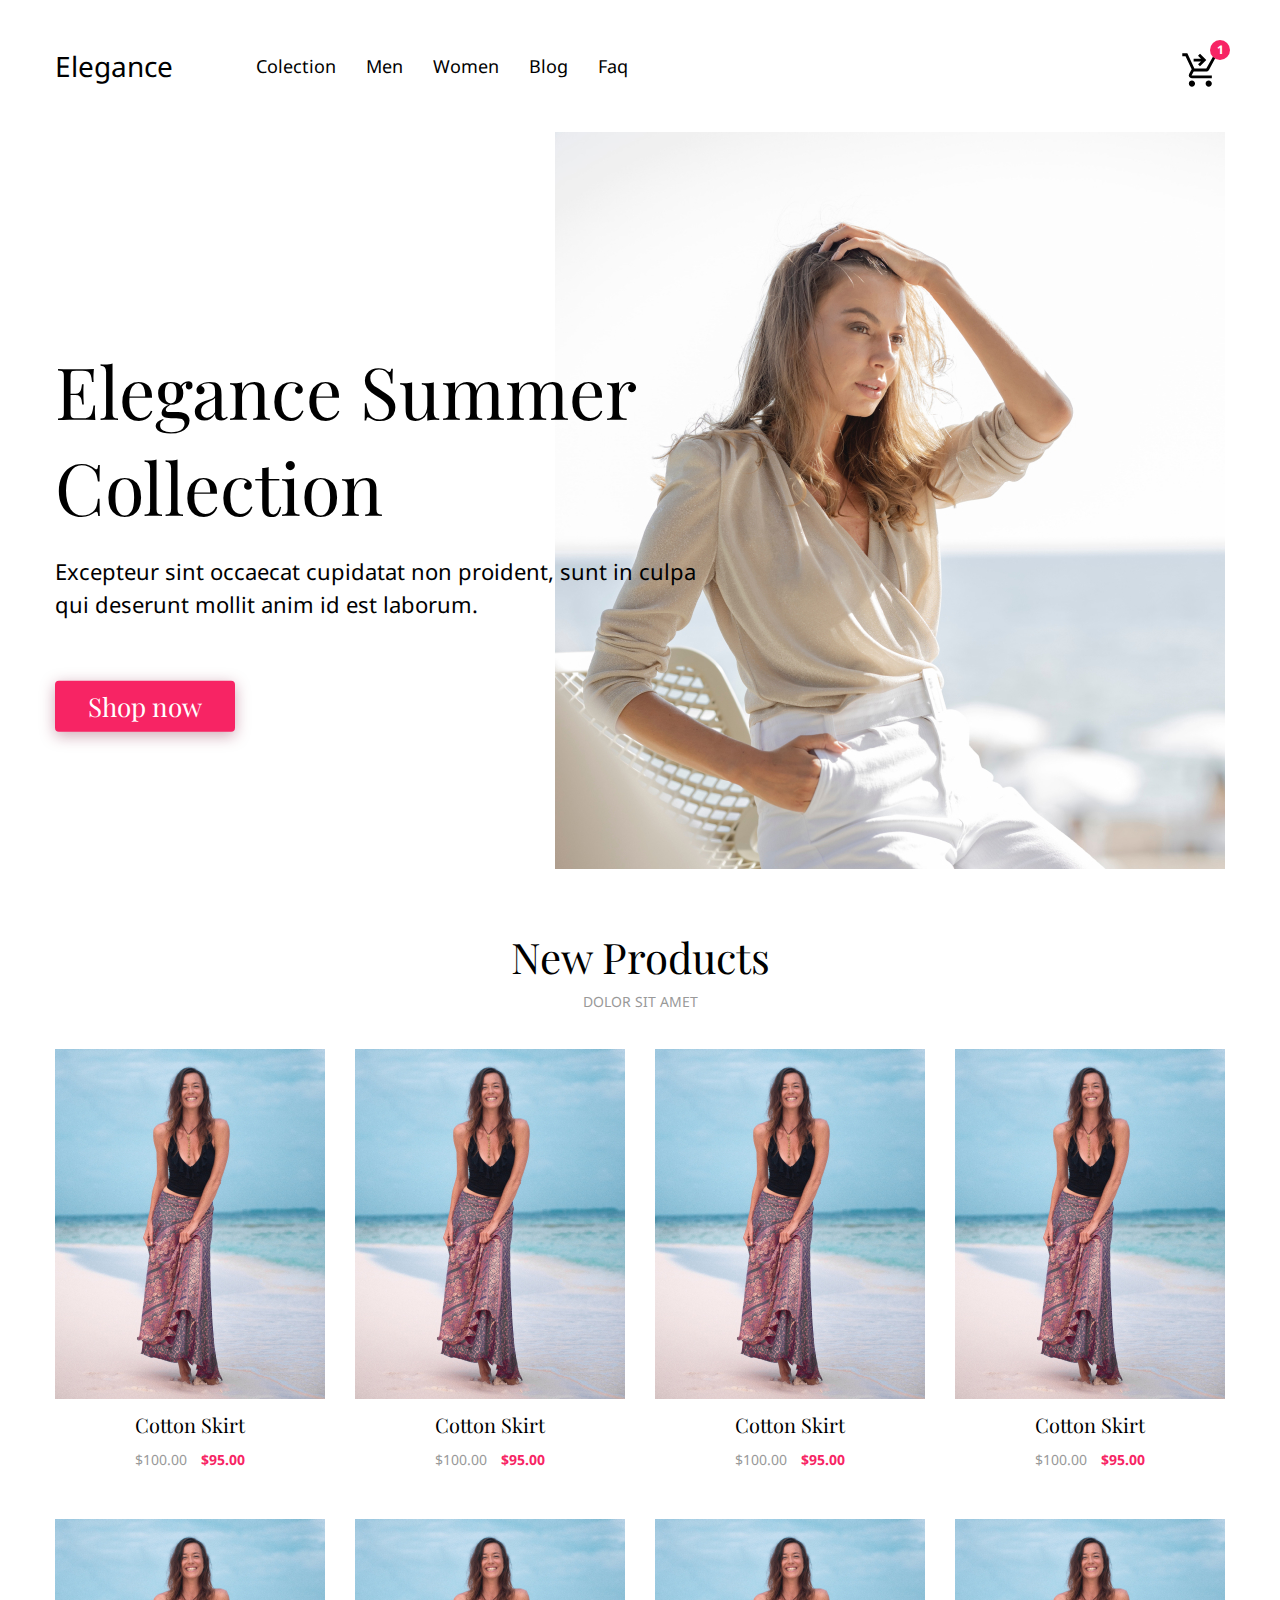
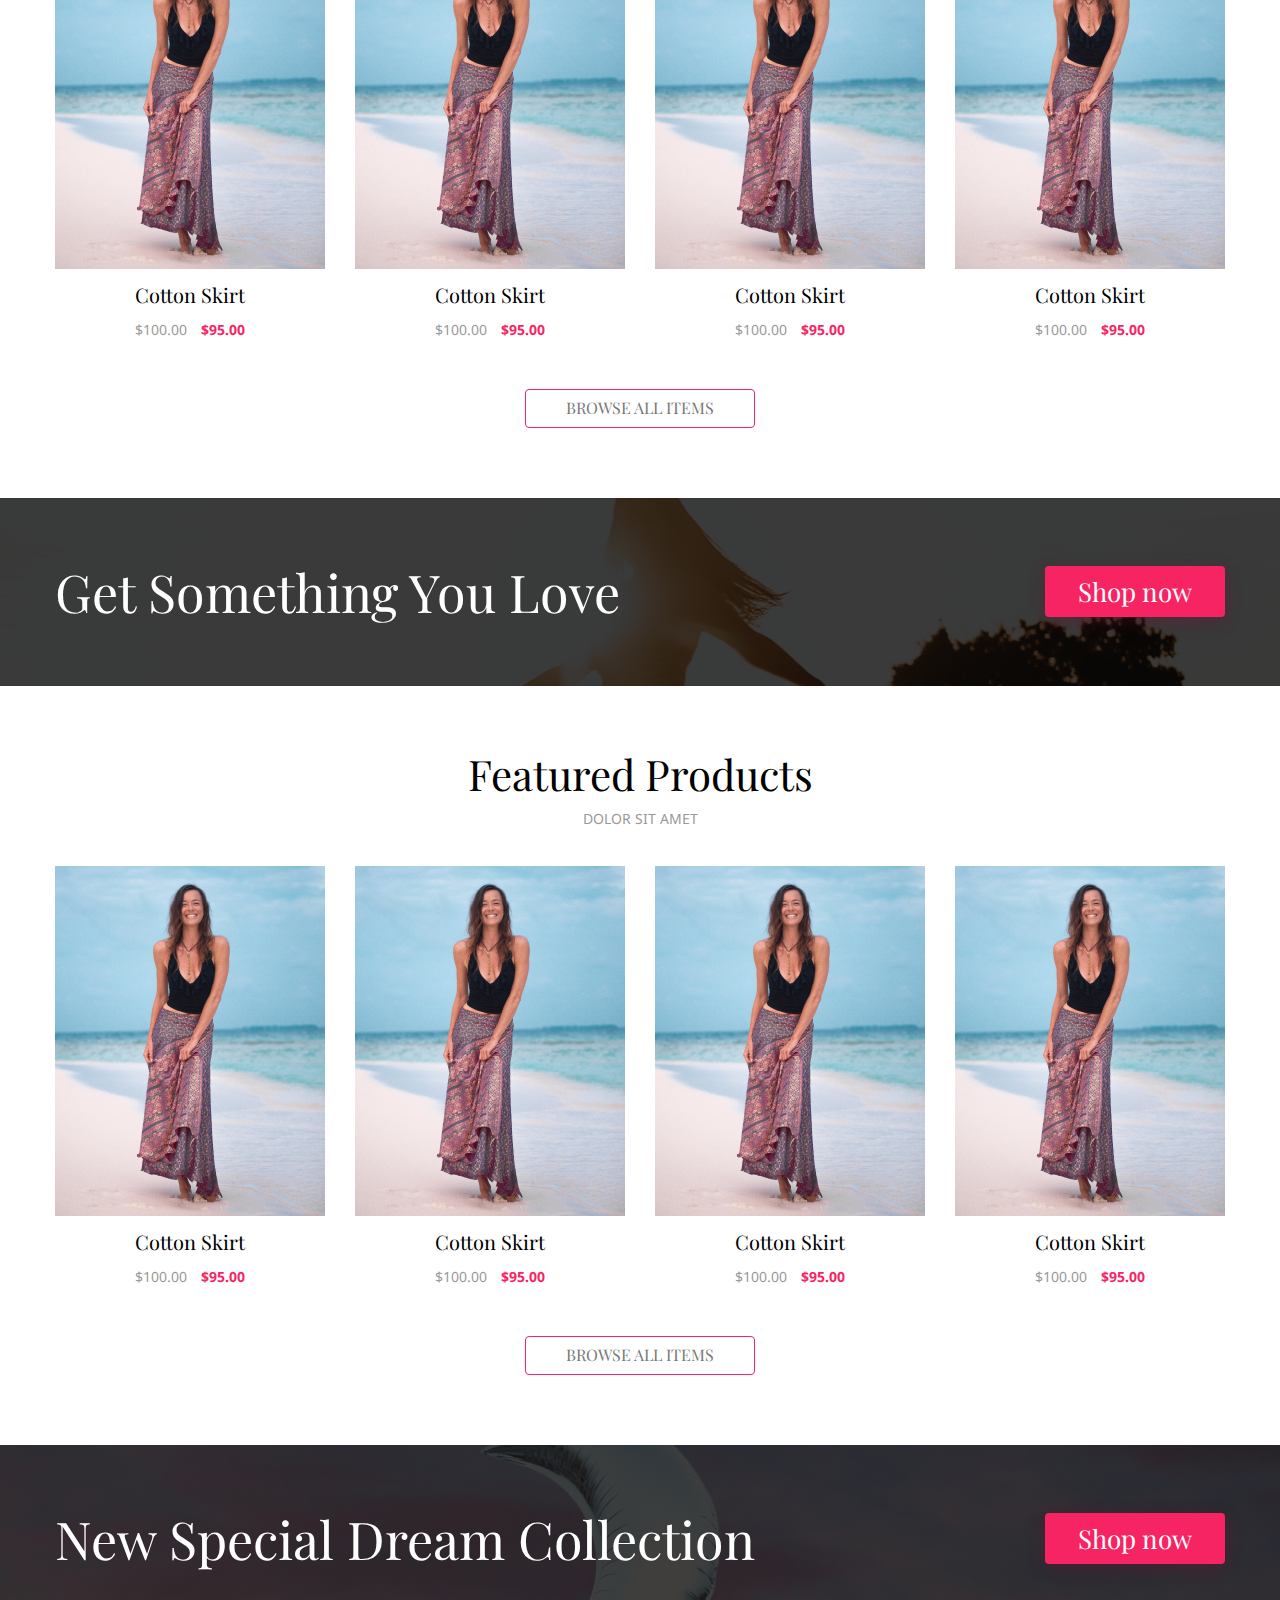
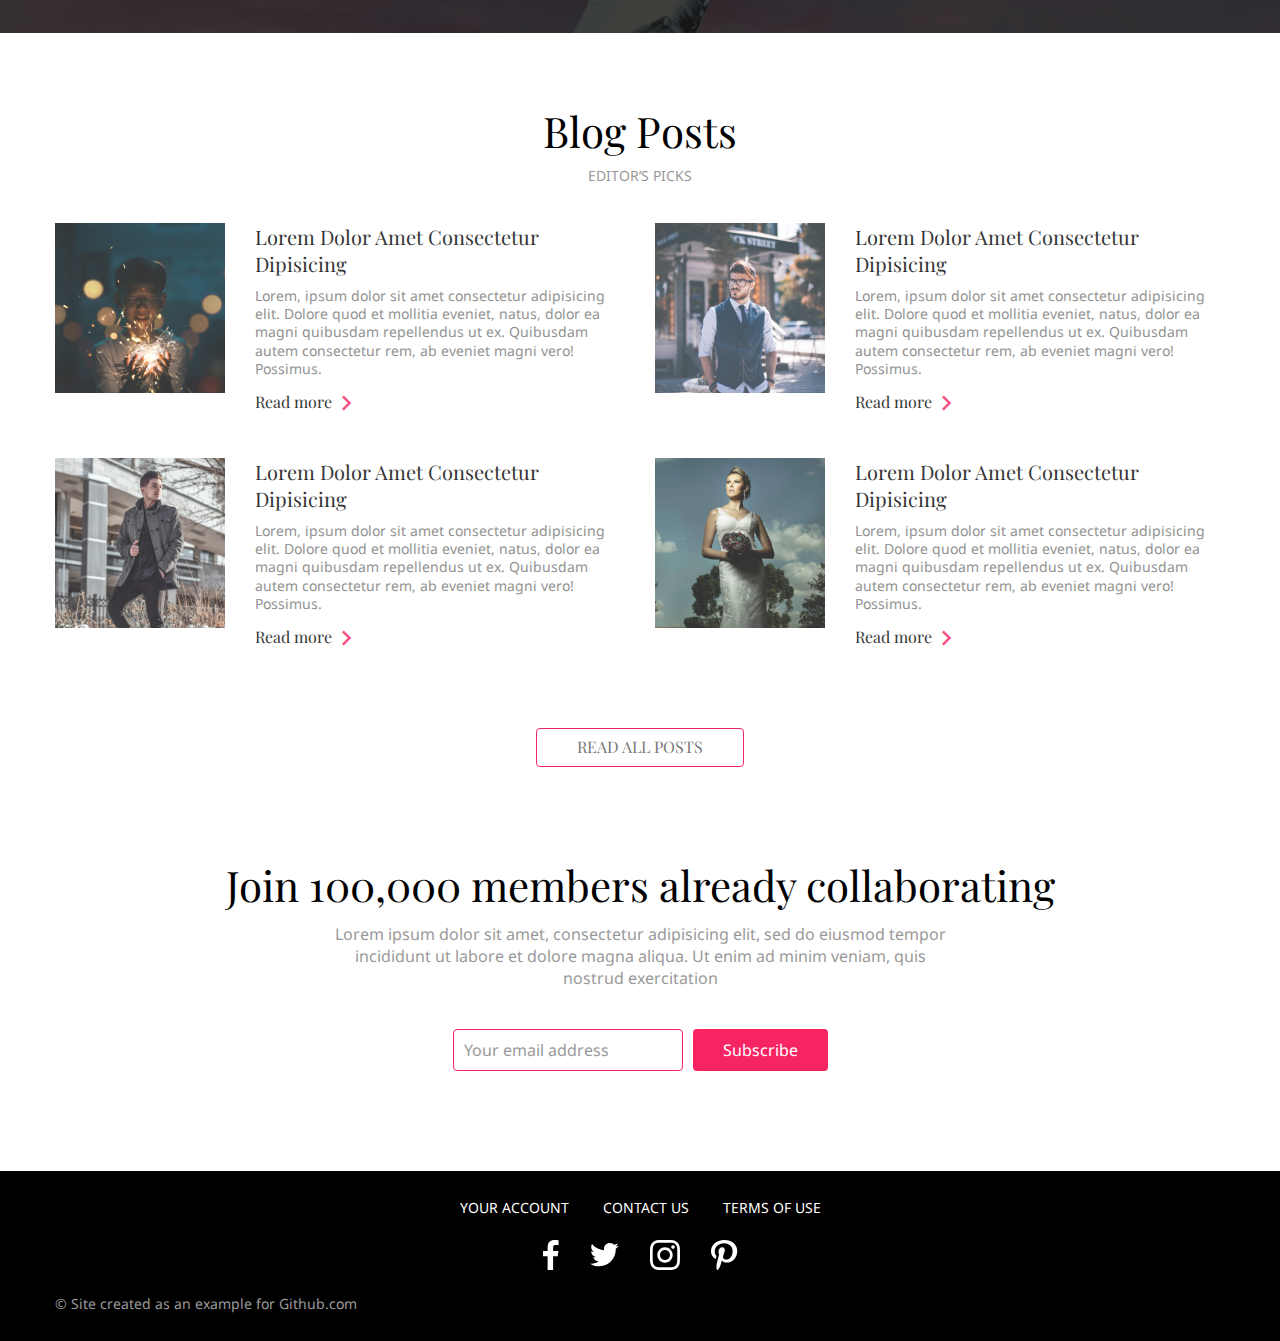
<file: index.html>
<!DOCTYPE html>
<html lang="en">

<head>
    <meta charset="UTF-8">
    <meta http-equiv="X-UA-Compatible" content="IE=edge">
    <meta name="viewport" content="width=device-width, initial-scale=1.0">
    <title>Elegance</title>
    <link rel="stylesheet"
        href="https://fonts.googleapis.com/css2?family=Material+Symbols+Outlined:opsz,wght,FILL,GRAD@20..48,100..700,0..1,-50..200" />
    <link href="https://fonts.googleapis.com/css?family=Noto+Sans:regular,700" rel="stylesheet" />
    <link href="https://fonts.googleapis.com/css?family=Playfair+Display:regular,700" rel="stylesheet" />
    <link rel="stylesheet" href="./css/style.css">
</head>

<body>
    <nav class="nav">
        <div class="container">
            <!-- mobile nav -->
            <div class="mobile-menu">
                <div class="nav__cart nav__cart-mob">
                    <a href="./cart.html" class="nav__cart-link">
                        <span class="nav__cart-number">1</span>
                        <svg class="cart-icon" xmlns="http://www.w3.org/2000/svg" height="40" width="40">
                            <path
                                d="M11.958 36.667Q10.667 36.667 9.75 35.75Q8.833 34.833 8.833 33.542Q8.833 32.25 9.75 31.354Q10.667 30.458 11.958 30.458Q13.25 30.458 14.146 31.375Q15.042 32.292 15.042 33.542Q15.042 34.833 14.125 35.75Q13.208 36.667 11.958 36.667ZM28.708 36.667Q27.417 36.667 26.521 35.75Q25.625 34.833 25.625 33.542Q25.625 32.25 26.542 31.354Q27.458 30.458 28.708 30.458Q30 30.458 30.917 31.375Q31.833 32.292 31.833 33.542Q31.833 34.833 30.917 35.75Q30 36.667 28.708 36.667ZM20 16.292 18.042 14.333 21 11.375H13.625V8.625H21L18.042 5.667L20 3.708L26.292 10ZM2.292 6.125V3.333H7.333L14.417 18.458H26.292Q26.292 18.458 26.292 18.458Q26.292 18.458 26.292 18.458L32.917 6.792H36.042L29.083 19.625Q28.667 20.375 27.917 20.875Q27.167 21.375 26.25 21.375H13.708L11.542 25.375Q11.542 25.375 11.542 25.375Q11.542 25.375 11.542 25.375H31.833V28.125H11.792Q10 28.125 9.167 26.812Q8.333 25.5 9.125 23.958L11.667 19.333L5.542 6.125Z" />
                        </svg>
                    </a>
                </div>
                <ul class="nav__list nav__list-mob ">
                    <li class="nav__item nav__item-mob">
                        <a class="nav__link nav__link-mob" href="#">Colection</a>
                    </li>
                    <li class="nav__item nav__item-mob">
                        <a class="nav__link nav__link-mob" href="#">Men</a>
                    </li>
                    <li class="nav__item nav__item-mob">
                        <a class="nav__link nav__link-mob" href="#">Women</a>
                    </li>
                    <li class="nav__item nav__item-mob">
                        <a class="nav__link nav__link-mob" href="./blog.html">Blog</a>
                    </li>
                    <li class="nav__item nav__item-mob">
                        <a class="nav__link nav__link-mob" href="./FAQ.html">Faq</a>
                    </li>
                </ul>
            </div>
            <!-- mob nav -->
            <div class="nav__row">
                <div class="nav__logo">
                    <a href="index.html"> Elegance</a>
                </div>
                <ul class="nav__list">
                    <li class="nav__item">
                        <a class="nav__link" href="#">Colection</a>
                    </li>
                    <li class="nav__item">
                        <a class="nav__link" href="#">Men</a>
                    </li>
                    <li class="nav__item">
                        <a class="nav__link" href="#">Women</a>
                    </li>
                    <li class="nav__item">
                        <a class="nav__link" href="#blog">Blog</a>
                    </li>
                    <li class="nav__item">
                        <a class="nav__link" href="./FAQ.html">Faq</a>
                    </li>
                </ul>
                <div class="nav__cart">
                    <a href="./cart.html" class="nav__cart-link">
                        <span class="nav__cart-number">1</span>
                        <svg class="cart-icon" xmlns="http://www.w3.org/2000/svg" height="40" width="40">
                            <path
                                d="M11.958 36.667Q10.667 36.667 9.75 35.75Q8.833 34.833 8.833 33.542Q8.833 32.25 9.75 31.354Q10.667 30.458 11.958 30.458Q13.25 30.458 14.146 31.375Q15.042 32.292 15.042 33.542Q15.042 34.833 14.125 35.75Q13.208 36.667 11.958 36.667ZM28.708 36.667Q27.417 36.667 26.521 35.75Q25.625 34.833 25.625 33.542Q25.625 32.25 26.542 31.354Q27.458 30.458 28.708 30.458Q30 30.458 30.917 31.375Q31.833 32.292 31.833 33.542Q31.833 34.833 30.917 35.75Q30 36.667 28.708 36.667ZM20 16.292 18.042 14.333 21 11.375H13.625V8.625H21L18.042 5.667L20 3.708L26.292 10ZM2.292 6.125V3.333H7.333L14.417 18.458H26.292Q26.292 18.458 26.292 18.458Q26.292 18.458 26.292 18.458L32.917 6.792H36.042L29.083 19.625Q28.667 20.375 27.917 20.875Q27.167 21.375 26.25 21.375H13.708L11.542 25.375Q11.542 25.375 11.542 25.375Q11.542 25.375 11.542 25.375H31.833V28.125H11.792Q10 28.125 9.167 26.812Q8.333 25.5 9.125 23.958L11.667 19.333L5.542 6.125Z" />
                        </svg>
                    </a>
                </div>
                <div id="nav-icon1">
                    <span></span>
                    <span></span>
                    <span></span>
                </div>
            </div>
        </div>
    </nav>
    <header class="header">
        <div class="container">
            <div class="header__row">
                <div class="header__content">
                    <h1 class="header__title">Elegance Summer Collection</h1>
                    <p class="header__text">Excepteur sint occaecat cupidatat non proident, sunt in culpa qui deserunt
                        mollit anim id est laborum. </p>
                    <div class="header__btn">
                        <a href="#" class="button">Shop now</a>
                    </div>
                </div>
                <div class="header__photo">
                    <img src="./img/header/photo.jpg" alt="Photo">
                </div>
            </div>
        </div>
    </header>
    <main class="main">
        <section class="new-products-section">
            <div class="container">
                <div class="section__header">
                    <h2 class="section-header__title">New Products</h2>
                    <div class="section-header__description section-header__description--uppercase">
                        <p>dolor sit amet</p>
                    </div>
                </div>
                <div class="products-wrapper">
                    <a href="#" class="product__link">
                        <div class="product">
                            <img src="./img/products/produсts.jpg" alt="produtPhoto" class="product__img">
                            <h4 class="product__title">Cotton Skirt</h4>
                            <div class="product__price">
                                <span class="product__price-old">$100.00</span>
                                <span class="product__price-new">$95.00</span>
                            </div>
                        </div>
                    </a>
                    <a href="#" class="product__link">
                        <div class="product">
                            <img src="./img/products/produсts.jpg" alt="produtPhoto" class="product__img">
                            <h4 class="product__title">Cotton Skirt</h4>
                            <div class="product__price">
                                <span class="product__price-old">$100.00</span>
                                <span class="product__price-new">$95.00</span>
                            </div>
                        </div>
                    </a>
                    <a href="#" class="product__link">
                        <div class="product">
                            <img src="./img/products/produсts.jpg" alt="produtPhoto" class="product__img">
                            <h4 class="product__title">Cotton Skirt</h4>
                            <div class="product__price">
                                <span class="product__price-old">$100.00</span>
                                <span class="product__price-new">$95.00</span>
                            </div>
                        </div>
                    </a>
                    <a href="#" class="product__link">
                        <div class="product">
                            <img src="./img/products/produсts.jpg" alt="produtPhoto" class="product__img">
                            <h4 class="product__title">Cotton Skirt</h4>
                            <div class="product__price">
                                <span class="product__price-old">$100.00</span>
                                <span class="product__price-new">$95.00</span>
                            </div>
                        </div>
                    </a>
                    <a href="#" class="product__link">
                        <div class="product">
                            <img src="./img/products/produсts.jpg" alt="produtPhoto" class="product__img">
                            <h4 class="product__title">Cotton Skirt</h4>
                            <div class="product__price">
                                <span class="product__price-old">$100.00</span>
                                <span class="product__price-new">$95.00</span>
                            </div>
                        </div>
                    </a>
                    <a href="#" class="product__link">
                        <div class="product">
                            <img src="./img/products/produсts.jpg" alt="produtPhoto" class="product__img">
                            <h4 class="product__title">Cotton Skirt</h4>
                            <div class="product__price">
                                <span class="product__price-old">$100.00</span>
                                <span class="product__price-new">$95.00</span>
                            </div>
                        </div>
                    </a>
                    <a href="#" class="product__link">
                        <div class="product">
                            <img src="./img/products/produсts.jpg" alt="produtPhoto" class="product__img">
                            <h4 class="product__title">Cotton Skirt</h4>
                            <div class="product__price">
                                <span class="product__price-old">$100.00</span>
                                <span class="product__price-new">$95.00</span>
                            </div>
                        </div>
                    </a>
                    <a href="#" class="product__link">
                        <div class="product">
                            <img src="./img/products/produсts.jpg" alt="produtPhoto" class="product__img">
                            <h4 class="product__title">Cotton Skirt</h4>
                            <div class="product__price">
                                <span class="product__price-old">$100.00</span>
                                <span class="product__price-new">$95.00</span>
                            </div>
                        </div>
                    </a>
                </div>
                <div class="section-button-wrapper">
                    <a href="#" class="button-outline">Browse all items</a>
                </div>
            </div>
        </section>
        <div class="info-section bg-1">
            <div class="container">
                <div class="info-section__row">
                    <h2 class="info-section__title">Get Something You Love</h2>
                    <a href="#" class="button">Shop now</a>
                </div>
            </div>
        </div>
        <section class="featured-section">
            <div class="container">
                <div class="section__header">
                    <h2 class="section-header__title">Featured Products</h2>
                    <div class="section-header__description section-header__description--uppercase">
                        <p>dolor sit amet</p>
                    </div>
                </div>
                <div class="products-wrapper">
                    <a href="#" class="product__link">
                        <div class="product">
                            <img src="./img/products/produсts.jpg" alt="produtPhoto" class="product__img">
                            <h4 class="product__title">Cotton Skirt</h4>
                            <div class="product__price">
                                <span class="product__price-old">$100.00</span>
                                <span class="product__price-new">$95.00</span>
                            </div>
                        </div>
                    </a>
                    <a href="#" class="product__link">
                        <div class="product">
                            <img src="./img/products/produсts.jpg" alt="produtPhoto" class="product__img">
                            <h4 class="product__title">Cotton Skirt</h4>
                            <div class="product__price">
                                <span class="product__price-old">$100.00</span>
                                <span class="product__price-new">$95.00</span>
                            </div>
                        </div>
                    </a>
                    <a href="#" class="product__link">
                        <div class="product">
                            <img src="./img/products/produсts.jpg" alt="produtPhoto" class="product__img">
                            <h4 class="product__title">Cotton Skirt</h4>
                            <div class="product__price">
                                <span class="product__price-old">$100.00</span>
                                <span class="product__price-new">$95.00</span>
                            </div>
                        </div>
                    </a>
                    <a href="#" class="product__link">
                        <div class="product">
                            <img src="./img/products/produсts.jpg" alt="produtPhoto" class="product__img">
                            <h4 class="product__title">Cotton Skirt</h4>
                            <div class="product__price">
                                <span class="product__price-old">$100.00</span>
                                <span class="product__price-new">$95.00</span>
                            </div>
                        </div>
                    </a>
                </div>
                <div class="section-button-wrapper">
                    <a href="#" class="button-outline">Browse all items</a>
                </div>
            </div>
        </section>
        <div class="info-section bg-2">
            <div class="container">
                <div class="info-section__row">
                    <h2 class="info-section__title">New Special Dream Collection</h2>
                    <a href="#" class="button">Shop now</a>
                </div>
            </div>
        </div>
        <section class="section-blog">
            <div class="container">
                <div class="section__header">
                    <p><a name="blog"></a></p>
                    <h2 class="section-header__title">Blog Posts</h2>
                    <div class="section-header__description section-header__description--uppercase">
                        <p>Editor’s picks</p>
                    </div>
                </div>
                <div class="posts-wrapper">
                    <!-- post -->
                    <div class="post">
                        <img src="./img/posts/post1.jpg" alt="Post 1">
                        <div class="post__content">
                            <h4 class="post__title">Lorem Dolor Amet Consectetur Dipisicing</h4>
                            <p class="post__text">Lorem, ipsum dolor sit amet consectetur adipisicing elit. Dolore quod
                                et mollitia eveniet, natus, dolor ea magni quibusdam repellendus ut ex. Quibusdam autem
                                consectetur rem, ab eveniet magni vero! Possimus.
                                <span id="post1" class="hidden">Sapiente quasi tenetur similique, fugiat, at animi
                                    necessitatibus itaque quia dolor ad dolores natus? Doloremque beatae odio error
                                    facere, ipsam magnam, aliquam hic neque quibusdam quo, praesentium animi aliquid
                                    accusantium?
                                    In reiciendis incidunt minus adipisci autem voluptas quas animi quia nemo placeat.
                                    Laudantium, libero? Placeat repellat perspiciatis, iste fugit nostrum alias
                                    assumenda minima. Quod, est quam blanditiis fugit voluptate inventore?
                                    Eaque nihil ad et natus officia, nobis, est quibusdam quod at quidem facilis
                                    dignissimos labore laborum obcaecati. Impedit consequuntur beatae, dolore sequi sint
                                    obcaecati, id tempore inventore, excepturi voluptas porro.</span>
                            </p>
                            <button data-post="post1" class="post__read-more">Read more <span
                                    class="material-symbols-outlined">chevron_right</span></button>
                        </div>
                    </div>
                    <!-- //post -->
                    <!-- post -->
                    <div class="post">
                        <img src="./img/posts/post2.jpg" alt="Post 3">
                        <div class="post__content">
                            <h4 class="post__title">Lorem Dolor Amet Consectetur Dipisicing</h4>
                            <p class="post__text">Lorem, ipsum dolor sit amet consectetur adipisicing elit. Dolore quod
                                et mollitia eveniet, natus, dolor ea magni quibusdam repellendus ut ex. Quibusdam autem
                                consectetur rem, ab eveniet magni vero! Possimus.
                                <span id="post2" class="hidden">Sapiente quasi tenetur similique, fugiat, at animi
                                    necessitatibus itaque quia dolor ad dolores natus? Doloremque beatae odio error
                                    facere, ipsam magnam, aliquam hic neque quibusdam quo, praesentium animi aliquid
                                    accusantium?
                                    In reiciendis incidunt minus adipisci autem voluptas quas animi quia nemo placeat.
                                    Laudantium, libero? Placeat repellat perspiciatis, iste fugit nostrum alias
                                    assumenda minima. Quod, est quam blanditiis fugit voluptate inventore?
                                    Eaque nihil ad et natus officia, nobis, est quibusdam quod at quidem facilis
                                    dignissimos labore laborum obcaecati. Impedit consequuntur beatae, dolore sequi sint
                                    obcaecati, id tempore inventore, excepturi voluptas porro.</span>
                            </p>
                            <button data-post="post2" class="post__read-more">Read more <span
                                    class="material-symbols-outlined">chevron_right</span></button>
                        </div>
                    </div>
                    <!-- //post -->
                    <!-- post -->
                    <div class="post">
                        <img src="./img/posts/post3.jpg" alt="Post 3">
                        <div class="post__content">
                            <h4 class="post__title">Lorem Dolor Amet Consectetur Dipisicing</h4>
                            <p class="post__text">Lorem, ipsum dolor sit amet consectetur adipisicing elit. Dolore quod
                                et mollitia eveniet, natus, dolor ea magni quibusdam repellendus ut ex. Quibusdam autem
                                consectetur rem, ab eveniet magni vero! Possimus.
                                <span id="post3" class="hidden">Sapiente quasi tenetur similique, fugiat, at animi
                                    necessitatibus itaque quia dolor ad dolores natus? Doloremque beatae odio error
                                    facere, ipsam magnam, aliquam hic neque quibusdam quo, praesentium animi aliquid
                                    accusantium?
                                    In reiciendis incidunt minus adipisci autem voluptas quas animi quia nemo placeat.
                                    Laudantium, libero? Placeat repellat perspiciatis, iste fugit nostrum alias
                                    assumenda minima. Quod, est quam blanditiis fugit voluptate inventore?
                                    Eaque nihil ad et natus officia, nobis, est quibusdam quod at quidem facilis
                                    dignissimos labore laborum obcaecati. Impedit consequuntur beatae, dolore sequi sint
                                    obcaecati, id tempore inventore, excepturi voluptas porro.</span>
                            </p>
                            <button data-post="post3" class="post__read-more">Read more <span
                                    class="material-symbols-outlined">chevron_right</span></button>
                        </div>
                    </div>
                    <!-- //post -->
                    <!-- post -->
                    <div class="post">
                        <img src="./img/posts/post4.jpg" alt="Post 4">
                        <div class="post__content">
                            <h4 class="post__title">Lorem Dolor Amet Consectetur Dipisicing</h4>
                            <p class="post__text">Lorem, ipsum dolor sit amet consectetur adipisicing elit. Dolore quod
                                et mollitia eveniet, natus, dolor ea magni quibusdam repellendus ut ex. Quibusdam autem
                                consectetur rem, ab eveniet magni vero! Possimus.
                                <span id="post4" class="hidden">Sapiente quasi tenetur similique, fugiat, at animi
                                    necessitatibus itaque quia dolor ad dolores natus? Doloremque beatae odio error
                                    facere, ipsam magnam, aliquam hic neque quibusdam quo, praesentium animi aliquid
                                    accusantium?
                                    In reiciendis incidunt minus adipisci autem voluptas quas animi quia nemo placeat.
                                    Laudantium, libero? Placeat repellat perspiciatis, iste fugit nostrum alias
                                    assumenda minima. Quod, est quam blanditiis fugit voluptate inventore?
                                    Eaque nihil ad et natus officia, nobis, est quibusdam quod at quidem facilis
                                    dignissimos labore laborum obcaecati. Impedit consequuntur beatae, dolore sequi sint
                                    obcaecati, id tempore inventore, excepturi voluptas porro.</span>
                            </p>
                            <button data-post="post4" class="post__read-more">Read more <span
                                    class="material-symbols-outlined">chevron_right</span></button>
                        </div>
                    </div>
                    <!-- //post -->
                </div>
                <div class="section-button-wrapper">
                    <a href="./blog.html" class="button-outline">Read all posts</a>
                </div>
            </div>
        </section>
        <section class="section-subscribe">
            <div class="container">
                <div class="section__header">
                    <h2 class="section-header__title">Join 100,000 members already collaborating</h2>
                    <div class="section-header__description section-header__description--fs16px">
                        <p>Lorem ipsum dolor sit amet, consectetur adipisicing elit, sed do eiusmod tempor incididunt ut
                            labore et dolore magna aliqua. Ut enim ad minim veniam, quis nostrud exercitation</p>
                    </div>
                </div>
                <form action="" class="subscribe-form">
                    <input placeholder="Your email address" type="text" class="subscribe-form__input">
                    <button class="subscribe-form__btn">Subscribe</button>
                </form>
            </div>
        </section>
    </main>
    <footer class="footer">
        <p><a name="modal_bottom"></a></p>
        <div data-modal class="modal-window hidden">
            <div class="container">
                <div class="modal-card">
                    <div class="modal-title">CONTACT US</div>
                    <div class="modal-form">
                        <div class="modal__form-left">
                            <form action="#">
                                <input type="text" placeholder="Your name*">
                                <input type="email" placeholder="Your email*">
                                <input type="tel" placeholder="Your phone*">
                            </form>
                        </div>
                        <div class="modal__form-right">
                            <form action="#">
                                <textarea cols="30" rows="10" placeholder="Your Message*"></textarea>
                            </form>
                        </div>
                    </div>
                    <div class="modal-button">SEND MESSAGE</div>
                </div>
            </div>
        </div>
        <div class="container">
            <div class="footer__column">
                <nav class="footer__nav">
                    <a href="#">Your account</a>
                    <a data-contact-us href="#modal_bottom">Contact us</a>
                    <a href="#">Terms of use</a>
                </nav>
                <div class="footer__socials">
                    <a href="https://www.facebook.com/" class="footer__socials-link" target="_blank">
                        <svg class="footer__socials-icon" width="16" height="30" viewBox="0 0 16 30" fill="none"
                            xmlns="http://www.w3.org/2000/svg">
                            <path
                                d="M10.1124 29.9999V16.3154H14.7057L15.3934 10.9824H10.1124V7.57736C10.1124 6.03335 10.5412 4.98102 12.7555 4.98102L15.5796 4.97972V0.209915C15.0909 0.145158 13.4147 0 11.4644 0C7.39277 0 4.60522 2.48522 4.60522 7.04946V10.9825H0V16.3156H4.60507V30L10.1124 29.9999Z"
                                fill="white" />
                        </svg>
                    </a>
                    <a href="https://twitter.com/" class="footer__socials-link" target="_blank">
                        <svg class="footer__socials-icon" width="29" height="24" viewBox="0 0 29 24" fill="none"
                            xmlns="http://www.w3.org/2000/svg">
                            <path
                                d="M25.7625 5.8125C25.7625 6.075 25.7625 6.3375 25.7625 6.5625C25.7625 14.325 19.8375 23.2875 9.0375 23.2875C5.7 23.2875 2.625 22.3125 0 20.6625C0.45 20.7 0.9375 20.7375 1.3875 20.7375C4.125 20.7375 6.675 19.8 8.7 18.225C6.1125 18.1875 3.9375 16.4625 3.225 14.1375C3.6 14.2125 3.9375 14.25 4.35 14.25C4.875 14.25 5.4 14.175 5.8875 14.025C3.1875 13.5 1.1625 11.1375 1.1625 8.2875C1.1625 8.25 1.1625 8.25 1.1625 8.2125C1.95 8.6625 2.85 8.925 3.825 8.9625C2.25 7.9125 1.2 6.1125 1.2 4.05C1.2 2.9625 1.5 1.95 1.9875 1.0875C4.875 4.65 9.225 6.975 14.1 7.2375C13.9875 6.825 13.95 6.3375 13.95 5.8875C13.95 2.625 16.575 0 19.8375 0C21.525 0 23.0625 0.7125 24.1125 1.8375C25.4625 1.575 26.7 1.0875 27.8625 0.4125C27.4125 1.8 26.475 2.925 25.275 3.675C26.475 3.525 27.6 3.225 28.65 2.7375C27.9 3.9375 26.925 4.9875 25.7625 5.8125Z"
                                fill="white" />
                        </svg>
                    </a>
                    <a href="https://www.instagram.com/" class="footer__socials-link" target="_blank">
                        <svg class="footer__socials-icon" width="30" height="30" viewBox="0 0 30 30" fill="none"
                            xmlns="http://www.w3.org/2000/svg">
                            <path
                                d="M10.0008 15C10.0008 12.2387 12.2387 9.9996 15 9.9996C17.7613 9.9996 20.0004 12.2387 20.0004 15C20.0004 17.7613 17.7613 20.0004 15 20.0004C12.2387 20.0004 10.0008 17.7613 10.0008 15ZM7.29768 15C7.29768 19.254 10.746 22.7023 15 22.7023C19.254 22.7023 22.7023 19.254 22.7023 15C22.7023 10.746 19.254 7.29768 15 7.29768C10.746 7.29768 7.29768 10.746 7.29768 15ZM21.2072 6.99228C21.2071 7.34829 21.3125 7.69634 21.5102 7.99243C21.7079 8.28852 21.9889 8.51934 22.3177 8.65571C22.6466 8.79208 23.0085 8.82787 23.3577 8.75855C23.7069 8.68924 24.0277 8.51793 24.2795 8.2663C24.5314 8.01467 24.7029 7.69401 24.7725 7.34487C24.8421 6.99573 24.8066 6.6338 24.6705 6.30483C24.5344 5.97587 24.3038 5.69466 24.0079 5.49675C23.7119 5.29885 23.364 5.19314 23.008 5.193H23.0072C22.53 5.19322 22.0724 5.38284 21.7349 5.7202C21.3974 6.05756 21.2077 6.51508 21.2072 6.99228V6.99228ZM8.94 27.2096C7.47756 27.143 6.68268 26.8994 6.15444 26.6936C5.45412 26.421 4.95444 26.0963 4.42908 25.5716C3.90372 25.047 3.57852 24.5478 3.30708 23.8475C3.10116 23.3195 2.85756 22.5244 2.79108 21.0619C2.71836 19.4808 2.70384 19.0058 2.70384 15.0001C2.70384 10.9944 2.71956 10.5208 2.79108 8.93832C2.85768 7.47588 3.10308 6.68232 3.30708 6.15276C3.57972 5.45244 3.90444 4.95276 4.42908 4.4274C4.95372 3.90204 5.45292 3.57684 6.15444 3.3054C6.68244 3.09948 7.47756 2.85588 8.94 2.7894C10.5211 2.71668 10.9961 2.70216 15 2.70216C19.0039 2.70216 19.4794 2.71788 21.0618 2.7894C22.5242 2.856 23.3178 3.1014 23.8474 3.3054C24.5477 3.57684 25.0474 3.90276 25.5727 4.4274C26.0981 4.95204 26.4221 5.45244 26.6947 6.15276C26.9006 6.68076 27.1442 7.47588 27.2107 8.93832C27.2834 10.5208 27.298 10.9944 27.298 15.0001C27.298 19.0058 27.2834 19.4795 27.2107 21.0619C27.1441 22.5244 26.8993 23.3192 26.6947 23.8475C26.4221 24.5478 26.0974 25.0475 25.5727 25.5716C25.0481 26.0958 24.5477 26.421 23.8474 26.6936C23.3194 26.8996 22.5242 27.1432 21.0618 27.2096C19.4807 27.2824 19.0057 27.2969 15 27.2969C10.9943 27.2969 10.5206 27.2824 8.94 27.2096V27.2096ZM8.8158 0.09084C7.21896 0.16356 6.1278 0.41676 5.17488 0.78756C4.188 1.17048 3.35256 1.6842 2.51772 2.51772C1.68288 3.35124 1.17048 4.188 0.78756 5.17488C0.41676 6.1284 0.16356 7.21896 0.09084 8.8158C0.01692 10.4152 0 10.9265 0 15C0 19.0735 0.01692 19.5848 0.09084 21.1842C0.16356 22.7812 0.41676 23.8716 0.78756 24.8251C1.17048 25.8114 1.683 26.6491 2.51772 27.4823C3.35244 28.3154 4.188 28.8284 5.17488 29.2124C6.1296 29.5832 7.21896 29.8364 8.8158 29.9092C10.416 29.9819 10.9265 30 15 30C19.0735 30 19.5848 29.9831 21.1842 29.9092C22.7812 29.8364 23.8716 29.5832 24.8251 29.2124C25.8114 28.8284 26.6474 28.3158 27.4823 27.4823C28.3171 26.6488 28.8284 25.8114 29.2124 24.8251C29.5832 23.8716 29.8376 22.781 29.9092 21.1842C29.9819 19.5836 29.9988 19.0735 29.9988 15C29.9988 10.9265 29.9819 10.4152 29.9092 8.8158C29.8364 7.21884 29.5832 6.1278 29.2124 5.17488C28.8284 4.1886 28.3158 3.35256 27.4823 2.51772C26.6488 1.68288 25.8114 1.17048 24.8263 0.78756C23.8716 0.41676 22.781 0.16236 21.1854 0.09084C19.586 0.01812 19.0747 0 15.0012 0C10.9277 0 10.416 0.01692 8.8158 0.09084Z"
                                fill="white" />
                        </svg>
                    </a>
                    <a href="https://www.pinterest.com/" class="footer__socials-link" target="_blank">
                        <svg class="footer__socials-icon" width="27" height="30" viewBox="0 0 27 30" fill="none"
                            xmlns="http://www.w3.org/2000/svg">
                            <path
                                d="M10.8726 20.4281C11.5417 21.6015 13.5028 22.5951 15.585 22.5951C21.7856 22.5951 26.25 17.3679 26.25 10.8774C26.25 4.65645 20.707 0 13.5778 0C4.70666 0 0 5.45455 0 11.4006C0 14.1649 1.60349 17.6004 4.17024 18.6945C4.56246 18.8636 4.77011 18.7896 4.85663 18.4461C4.92584 18.1818 5.27192 16.908 5.42765 16.3108C5.48533 16.1205 5.43342 15.9144 5.28345 15.7717C4.43556 14.8256 3.75494 13.092 3.75494 11.4746C3.75494 7.3203 7.18688 3.2981 13.0356 3.2981C18.0883 3.2981 21.6241 6.4482 21.6241 10.9619C21.6241 16.0571 18.8151 19.5877 15.1582 19.5877C13.1394 19.5877 11.6282 18.0603 12.1127 16.1839C12.6953 13.9429 13.8143 11.5275 13.8143 9.91015C13.8143 8.46195 12.9664 7.25687 11.2129 7.25687C9.14799 7.25687 7.49258 9.21247 7.49258 11.8288C7.49258 13.4989 8.10976 14.6247 8.10976 14.6247C8.10976 14.6247 6.07367 22.5159 5.69875 23.9852C5.27192 25.6765 5.46803 28.1025 5.6526 29.5825C6.07367 29.7304 6.48896 29.8784 6.92156 30C7.75791 28.7685 9.10761 26.6015 9.58636 24.8996C9.84015 24.0275 10.8726 20.4281 10.8726 20.4281Z"
                                fill="white" />
                        </svg>
                    </a>
                </div>
            </div>
            <div class="footer_copyright">© Site created as an example for Github.com</div>
        </div>
    </footer>
    <script src="./js/script.js"></script>
</body>

</html>
</file>
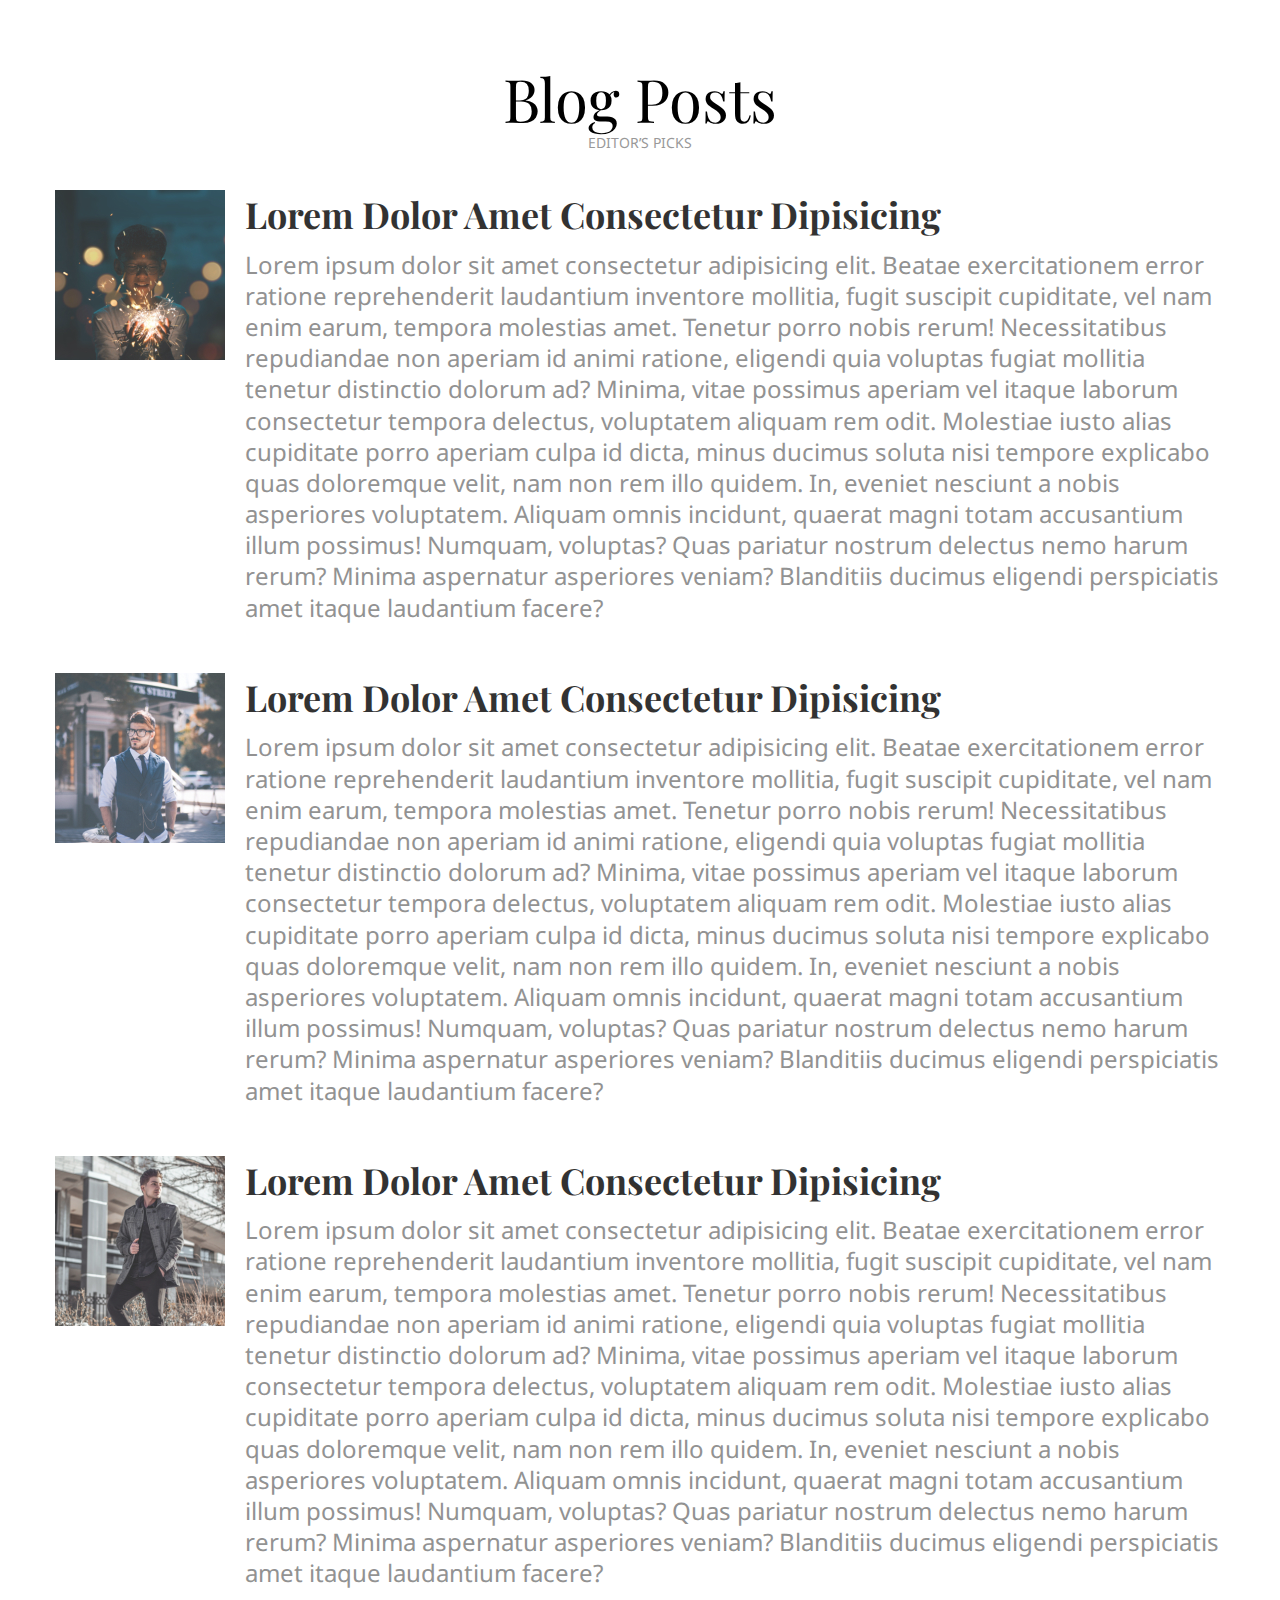
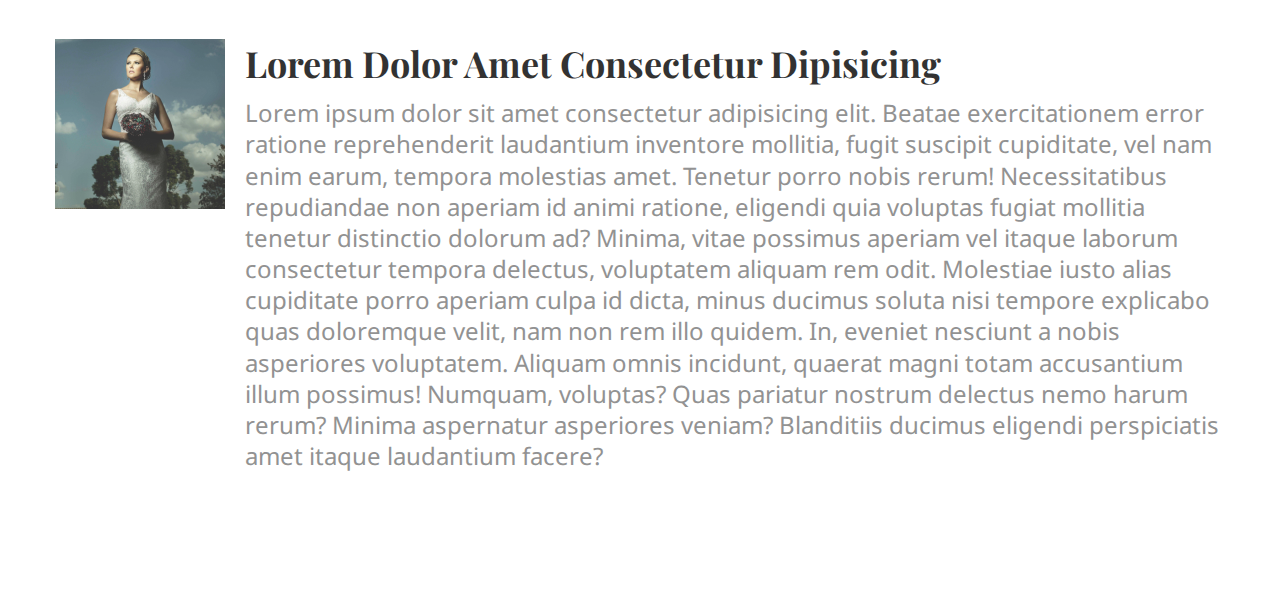
<file: blog.html>
<!DOCTYPE html>
<html lang="en">

<head>
    <meta charset="UTF-8">
    <meta http-equiv="X-UA-Compatible" content="IE=edge">
    <meta name="viewport" content="width=device-width, initial-scale=1.0">
    <title>Elegance: Blog</title>
    <link rel="stylesheet"
        href="https://fonts.googleapis.com/css2?family=Material+Symbols+Outlined:opsz,wght,FILL,GRAD@20..48,100..700,0..1,-50..200" />
    <link href="https://fonts.googleapis.com/css?family=Noto+Sans:regular,700" rel="stylesheet" />
    <link href="https://fonts.googleapis.com/css?family=Playfair+Display:regular,700" rel="stylesheet" />
    <link rel="stylesheet" href="./css/style.css">
</head>

<body>
    <section class="section-blog">
        <div class="container">
            <div class="section__header">
                <h2 class="section-header__title blog__header-title">Blog Posts</h2>
                <div class="section-header__description section-header__description--uppercase">
                    <p>Editor’s picks</p>
                </div>
            </div>
            <div class="posts-wrapper blog-wrapper">
                <!-- post -->
                <div class="post blog">
                    <img src="./img/posts/post1.jpg" alt="Post 1">
                    <div class="post__content blog-content">
                        <h4 class="post__title blog-title">Lorem Dolor Amet Consectetur Dipisicing</h4>
                        <p class="post__text blog-text">Lorem ipsum dolor sit amet consectetur adipisicing elit. Beatae exercitationem error ratione reprehenderit laudantium inventore mollitia, fugit suscipit cupiditate, vel nam enim earum, tempora molestias amet. Tenetur porro nobis rerum!
                        Necessitatibus repudiandae non aperiam id animi ratione, eligendi quia voluptas fugiat mollitia tenetur distinctio dolorum ad? Minima, vitae possimus aperiam vel itaque laborum consectetur tempora delectus, voluptatem aliquam rem odit.
                        Molestiae iusto alias cupiditate porro aperiam culpa id dicta, minus ducimus soluta nisi tempore explicabo quas doloremque velit, nam non rem illo quidem. In, eveniet nesciunt a nobis asperiores voluptatem.
                        Aliquam omnis incidunt, quaerat magni totam accusantium illum possimus! Numquam, voluptas? Quas pariatur nostrum delectus nemo harum rerum? Minima aspernatur asperiores veniam? Blanditiis ducimus eligendi perspiciatis amet itaque laudantium facere?</p>
                    </div>
                </div>
                <!-- //post -->
                <!-- post -->
                <div class="post blog">
                    <img src="./img/posts/post2.jpg" alt="Post 2">
                    <div class="post__content blog-content">
                        <h4 class="post__title blog-title">Lorem Dolor Amet Consectetur Dipisicing</h4>
                        <p class="post__text blog-text">Lorem ipsum dolor sit amet consectetur adipisicing elit. Beatae exercitationem error ratione reprehenderit laudantium inventore mollitia, fugit suscipit cupiditate, vel nam enim earum, tempora molestias amet. Tenetur porro nobis rerum!
                        Necessitatibus repudiandae non aperiam id animi ratione, eligendi quia voluptas fugiat mollitia tenetur distinctio dolorum ad? Minima, vitae possimus aperiam vel itaque laborum consectetur tempora delectus, voluptatem aliquam rem odit.
                        Molestiae iusto alias cupiditate porro aperiam culpa id dicta, minus ducimus soluta nisi tempore explicabo quas doloremque velit, nam non rem illo quidem. In, eveniet nesciunt a nobis asperiores voluptatem.
                        Aliquam omnis incidunt, quaerat magni totam accusantium illum possimus! Numquam, voluptas? Quas pariatur nostrum delectus nemo harum rerum? Minima aspernatur asperiores veniam? Blanditiis ducimus eligendi perspiciatis amet itaque laudantium facere?</p>
                    </div>
                </div>
                <!-- //post -->
                <!-- post -->
                <div class="post blog">
                    <img src="./img/posts/post3.jpg" alt="Post 3">
                    <div class="post__content blog-content">
                        <h4 class="post__title blog-title">Lorem Dolor Amet Consectetur Dipisicing</h4>
                        <p class="post__text blog-text">Lorem ipsum dolor sit amet consectetur adipisicing elit. Beatae exercitationem error ratione reprehenderit laudantium inventore mollitia, fugit suscipit cupiditate, vel nam enim earum, tempora molestias amet. Tenetur porro nobis rerum!
                        Necessitatibus repudiandae non aperiam id animi ratione, eligendi quia voluptas fugiat mollitia tenetur distinctio dolorum ad? Minima, vitae possimus aperiam vel itaque laborum consectetur tempora delectus, voluptatem aliquam rem odit.
                        Molestiae iusto alias cupiditate porro aperiam culpa id dicta, minus ducimus soluta nisi tempore explicabo quas doloremque velit, nam non rem illo quidem. In, eveniet nesciunt a nobis asperiores voluptatem.
                        Aliquam omnis incidunt, quaerat magni totam accusantium illum possimus! Numquam, voluptas? Quas pariatur nostrum delectus nemo harum rerum? Minima aspernatur asperiores veniam? Blanditiis ducimus eligendi perspiciatis amet itaque laudantium facere?</p>
                    </div>
                </div>
                <!-- //post -->
                <!-- post -->
                <div class="post blog">
                    <img src="./img/posts/post4.jpg" alt="Post 4">
                    <div class="post__content blog-content">
                        <h4 class="post__title blog-title">Lorem Dolor Amet Consectetur Dipisicing</h4>
                        <p class="post__text blog-text">Lorem ipsum dolor sit amet consectetur adipisicing elit. Beatae exercitationem error ratione reprehenderit laudantium inventore mollitia, fugit suscipit cupiditate, vel nam enim earum, tempora molestias amet. Tenetur porro nobis rerum!
                        Necessitatibus repudiandae non aperiam id animi ratione, eligendi quia voluptas fugiat mollitia tenetur distinctio dolorum ad? Minima, vitae possimus aperiam vel itaque laborum consectetur tempora delectus, voluptatem aliquam rem odit.
                        Molestiae iusto alias cupiditate porro aperiam culpa id dicta, minus ducimus soluta nisi tempore explicabo quas doloremque velit, nam non rem illo quidem. In, eveniet nesciunt a nobis asperiores voluptatem.
                        Aliquam omnis incidunt, quaerat magni totam accusantium illum possimus! Numquam, voluptas? Quas pariatur nostrum delectus nemo harum rerum? Minima aspernatur asperiores veniam? Blanditiis ducimus eligendi perspiciatis amet itaque laudantium facere?</p>
                    </div>
                </div>
                <!-- //post -->
            </div>
        </div>
    </section>
</body>

</html>
</file>
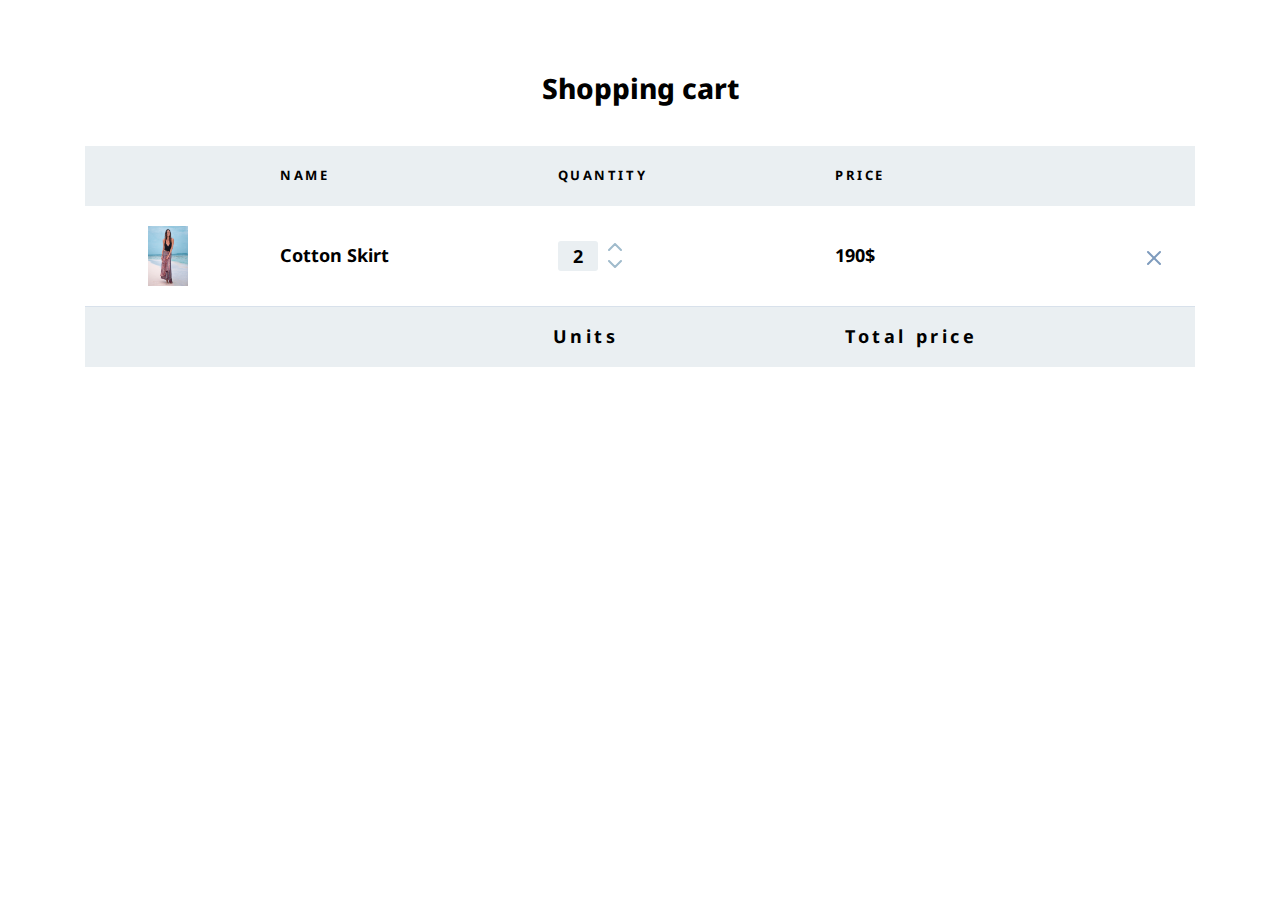
<file: cart.html>
<!DOCTYPE html>
<html lang="en">

<head>
    <meta charset="UTF-8">
    <meta http-equiv="X-UA-Compatible" content="IE=edge">
    <meta name="viewport" content="width=device-width, initial-scale=1.0">
    <title>Elegance: Cart</title>
    <link rel="stylesheet"
        href="https://fonts.googleapis.com/css2?family=Material+Symbols+Outlined:opsz,wght,FILL,GRAD@20..48,100..700,0..1,-50..200" />
    <link href="https://fonts.googleapis.com/css?family=Noto+Sans:regular,700" rel="stylesheet" />
    <link href="https://fonts.googleapis.com/css?family=Playfair+Display:regular,700" rel="stylesheet" />
    <link rel="stylesheet" href="./css/style.css">
</head>

<body>
    <section class="section-cart">
        <header class="section-cart__header">
            <div class="container-cart">
                <h1 class="title-1">Shopping cart</h1>
            </div>
        </header>
        <div class="section-cart__body">
            <div class="container-cart">
                <section class="cart">
                    <header class="cart-header">
                        <div class="cart-header__title">Name</div>
                        <div class="cart-header__count">Quantity</div>
                        <div class="cart-header__cost">Price</div>
                    </header>
                    <div id="products">
                        <!-- <section class="product-cart">
                            <div class="product-cart__img">
                                <img src="./img/cart/1.jpg" alt="">
                            </div>
                            <div class="product-cart__title">
                                Apple
                            </div>
                            <div class="product-cart__count">
                                <div class="count-cart">
                                    <div class="count-cart__box">
                                        <input type="number" class="count-cart__input" min="1" max="100" value="1">
                                    </div>
                                    <div class="count-cart__controls">
                                        <button type="button" class="count-cart__up">
                                            <img src="./img/cart/icon-cart/Shape-up.svg" alt="Increase">
                                        </button>
                                        <button type="button" class="count-cart__down">
                                            <img src="./img/cart/icon-cart/Shape-down.svg" alt="Decrease">
                                        </button>
                                    </div>
                                </div>
                            </div>
                            <div class="product-cart__price">
                                110 000 руб.
                            </div>
                            <div class="product-cart__controls">
                                <button type="button">
                                    <img src="./img/cart/icon-cart/x.svg" alt="Delete">
                                </button>
                            </div>
                        </section>
                        <section class="product-cart">
                            <div class="product-cart__img">
                                <img src="./img/cart/1.jpg" alt="">
                            </div>
                            <div class="product-cart__title">
                                Apple
                            </div>
                            <div class="product-cart__count">
                                <div class="count-cart">
                                    <div class="count-cart__box">
                                        <input type="number" class="count-cart__input" min="1" max="100" value="1">
                                    </div>
                                    <div class="count-cart__controls">
                                        <button type="button" class="count-cart__up">
                                            <img src="./img/cart/icon-cart/Shape-up.svg" alt="Increase">
                                        </button>
                                        <button type="button" class="count-cart__down">
                                            <img src="./img/cart/icon-cart/Shape-down.svg" alt="Decrease">
                                        </button>
                                    </div>
                                </div>
                            </div>
                            <div class="product-cart__price">
                                110 000 руб.
                            </div>
                            <div class="product-cart__controls">
                                <button type="button">
                                    <img src="./img/cart/icon-cart/x.svg" alt="Delete">
                                </button>
                            </div>
                        </section>
                        <section class="product-cart">
                            <div class="product-cart__img">
                                <img src="./img/cart/1.jpg" alt="">
                            </div>
                            <div class="product-cart__title">
                                Apple
                            </div>
                            <div class="product-cart__count">
                                <div class="count-cart">
                                    <div class="count-cart__box">
                                        <input type="number" class="count-cart__input" min="1" max="100" value="1">
                                    </div>
                                    <div class="count-cart__controls">
                                        <button type="button" class="count-cart__up">
                                            <img src="./img/cart/icon-cart/Shape-up.svg" alt="Increase">
                                        </button>
                                        <button type="button" class="count-cart__down">
                                            <img src="./img/cart/icon-cart/Shape-down.svg" alt="Decrease">
                                        </button>
                                    </div>
                                </div>
                            </div>
                            <div class="product-cart__price">
                                110 000 руб.
                            </div>
                            <div class="product-cart__controls">
                                <button type="button">
                                    <img src="./img/cart/icon-cart/x.svg" alt="Delete">
                                </button>
                            </div>
                        </section> -->
                    </div>
                    <footer class="cart-footer">
                        <div id="count" class="cart-footer__count">Units</div>
                        <div id="price" class="cart-footer__price">Total price</div>
                    </footer>
                </section>
            </div>
        </div>
    </section>

   

    <script src="./js/cart.js"></script>
</body>

</html>
</file>
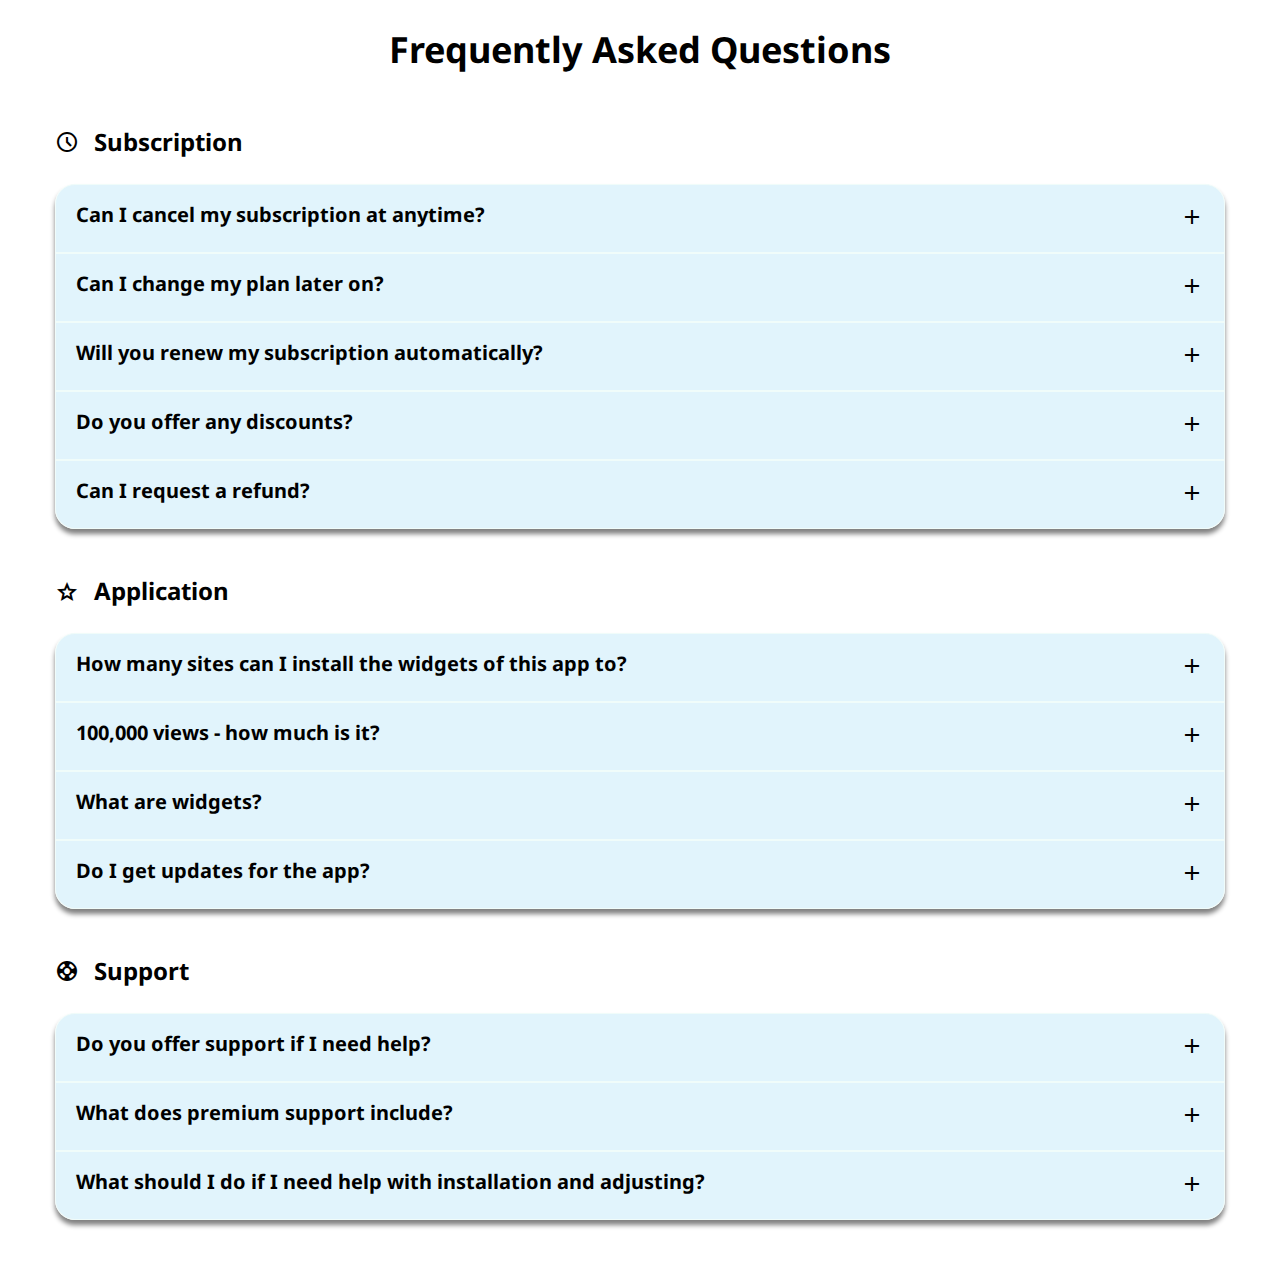
<file: FAQ.html>
<!DOCTYPE html>
<html lang="en">

<head>
    <meta charset="UTF-8">
    <meta http-equiv="X-UA-Compatible" content="IE=edge">
    <meta name="viewport" content="width=device-width, initial-scale=1.0">
    <title>Elegance: FAQ</title>
    <link rel="stylesheet" href="https://fonts.googleapis.com/css2?family=Material+Symbols+Outlined:opsz,wght,FILL,GRAD@20..48,100..700,0..1,-50..200" />
    <link href="https://fonts.googleapis.com/css?family=Noto+Sans:regular,700" rel="stylesheet" />
    <link href="https://fonts.googleapis.com/css?family=Playfair+Display:regular,700" rel="stylesheet" />
    <link rel="stylesheet" href="./css/style.css">
</head>

<body>
    <div class="wrapper_faq">
        <div class="faq__header">
            <!-- <img class="img__top" src="./img/faq/FAQ Logo.png" alt="FAQ"> -->
            <h1 class="faq__title">Frequently Asked Questions</h1>
            <!-- <img class="img__bottom" src="./img/faq/FAQ Logo.png" alt="FAQ"> -->
        </div>
        <div class="container">
            <div class="subscription">
                <div class="faq__subtitle">
                    <span class="material-symbols-outlined">schedule</span>
                    <h2>Subscription</h2>
                </div>

                <div class="subscription__body">

                    <div class="subscription__item" data-name="accordeon-title">
                        <div class="subscription__question">Can I cancel my subscription at anytime?
                            <p class="subscription__answer hidden">Sure. Your paid subscription can be cancelled anytime
                                by
                                shifting to Lite
                                plan.</p>
                        </div>
                        <div class="add__icon"><span class="material-symbols-outlined">add</span></div>
                    </div>

                    <div class="subscription__item" data-name="accordeon-title">
                        <div class="subscription__question">Can I change my plan later on?
                            <p class="subscription__answer hidden">Absolutely! You can upgrade or downgrade your plan
                                anytime. The money paid
                                for the previous subscription will be recalculated to the new plan.</p>
                        </div>
                        <div class="add__icon"><span class="material-symbols-outlined">add</span></div>
                    </div>

                    <div class="subscription__item" data-name="accordeon-title">
                        <div class="subscription__question">Will you renew my subscription
                            automatically?
                            <p class="subscription__answer hidden">Yes, your subscription will be automatically renewed
                                according to your pay
                                period.</p>
                        </div>
                        <div class="add__icon"><span class="material-symbols-outlined">add</span></div>
                    </div>

                    <div class="subscription__item" data-name="accordeon-title">
                        <div class="subscription__question">Do you offer any discounts?
                            <p class="subscription__answer hidden">Yes! We offer 17% discount for payment per year.
                                There
                                may be other
                                temporary discounts, check for this inside the service.</p>
                        </div>
                        <div class="add__icon"><span class="material-symbols-outlined">add</span></div>
                    </div>

                    <div class="subscription__item" data-name="accordeon-title">
                        <div class="subscription__question">Can I request a refund?
                            <p class="subscription__answer hidden">Sure, you will be welcome to request your refund
                                within
                                14 days of subscribing to any paid plan.</p>
                        </div>
                        <div class="add__icon"><span class="material-symbols-outlined">add</span></div>
                    </div>
                </div>
            </div>
            <div class="subscription">
                <div class="faq__subtitle">
                    <span class="material-symbols-outlined material-symbols-outlined-star">grade</span>
                    <h2>Application</h2>
                </div>

                <div class="subscription__body">

                    <div class="subscription__item" data-name="accordeon-title">
                        <div class="subscription__question">How many sites can I install the widgets of this app to?
                            <p class="subscription__answer hidden">Widgets of our app can be installed on as many sites
                                as
                                you need.</p>
                        </div>
                        <div class="add__icon"><span class="material-symbols-outlined">add</span></div>
                    </div>

                    <div class="subscription__item" data-name="accordeon-title">
                        <div class="subscription__question">100,000 views - how much is it?
                            <p class="subscription__answer hidden">The number of views equals the number of times the
                                app
                                loads on your website. As usual, 100,000 views approximately equals 100,000 of visits to
                                your site per month. But it still depends on each specific case and the numbers may
                                differ.
                                More details about views are here.</p>
                        </div>
                        <div class="add__icon"><span class="material-symbols-outlined">add</span></div>
                    </div>

                    <div class="subscription__item" data-name="accordeon-title">
                        <div class="subscription__question">What are widgets?
                            <p class="subscription__answer hidden">Widget is an adjusted display of the application.
                                Every
                                app may have multiple widgets. Widget defines how the application will look and function
                                on
                                your website.</p>
                        </div>
                        <div class="add__icon"><span class="material-symbols-outlined">add</span></div>
                    </div>

                    <div class="subscription__item" data-name="accordeon-title">
                        <div class="subscription__question">Do I get updates for the app?
                            <p class="subscription__answer hidden">Sure! Automatic updates are available free of charge
                                to
                                all our users.</p>
                        </div>
                        <div class="add__icon"><span class="material-symbols-outlined">add</span></div>
                    </div>
                </div>
            </div>
            <div class="subscription">
                <div class="faq__subtitle">
                    <span class="material-symbols-outlined material-symbols-outlined-star">support</span>
                    <h2>Support</h2>
                </div>

                <div class="subscription__body">

                    <div class="subscription__item" data-name="accordeon-title">
                        <div class="subscription__question">Do you offer support if I need help?
                            <p class="subscription__answer hidden">Yes! High-quality customer support is extremely
                                important
                                for a quality product, that’s why we do our best to resolve any issues you may
                                encounter.
                            </p>
                        </div>
                        <div class="add__icon"><span class="material-symbols-outlined">add</span></div>
                    </div>

                    <div class="subscription__item" data-name="accordeon-title">
                        <div class="subscription__question">What does premium support include?
                            <div class="subscription__answer hidden">
                                <ul>We value our clients and you can always feel free to
                                    contact us for:
                                    <li>Installing and adjusting</li>
                                    <li>bug fixing and troubleshooting</li>
                                    <li>analysis of your use-cases and recommendations on use of the app</li>
                                    <li> minor individual modifications of the interface and functions of the app (if
                                        possible
                                        to carry out)</li>
                                </ul>
                            </div>
                        </div>
                        <div class="add__icon"><span class="material-symbols-outlined">add</span></div>
                    </div>

                    <div class="subscription__item" data-name="accordeon-title">
                        <div class="subscription__question">What should I do if I need help with installation and
                            adjusting?
                            <p class="subscription__answer hidden">We are ready to help with this! You can always
                                contact us at apps@elfsight.com and we will help you to set up and change the settings
                                of the app on your website the way you need.</p>
                        </div>
                        <div class="add__icon"><span class="material-symbols-outlined">add</span></div>
                    </div>
                </div>
            </div>
        </div>
    </div>

    <script src="js/faq.js"></script>
</body>

</html>
</file>
<file: css/style.css>
* {
  padding: 0;
  margin: 0;
  border: 0;
}

*, *:before, *:after {
  -webkit-box-sizing: border-box;
  box-sizing: border-box;
}

:focus, :active {
  outline: none;
}

a:focus, a:active {
  outline: none;
}

nav, footer, header, aside {
  display: block;
}

html, body {
  height: 100%;
  width: 100%;
  font-size: 100%;
  line-height: 1;
  font-size: 14px;
  -ms-text-size-adjust: 100%;
  -moz-text-size-adjust: 100%;
  -webkit-text-size-adjust: 100%;
}

input, button, textarea {
  font-family: inherit;
}

input::-ms-clear {
  display: none;
}

button {
  cursor: pointer;
}

button::-moz-focus-inner {
  padding: 0;
  border: 0;
}

a, a:visited {
  text-decoration: none;
}

a:hover {
  text-decoration: none;
}

ul li {
  list-style: none;
}

img {
  vertical-align: top;
}

h1, h2, h3, h4, h5, h6 {
  font-size: inherit;
  font-weight: inherit;
}

.wrapper_faq {
  overflow-x: hidden;
}

.faq__header {
  position: relative;
  z-index: 99;
  display: -webkit-box;
  display: -ms-flexbox;
  display: flex;
  -webkit-box-pack: center;
      -ms-flex-pack: center;
          justify-content: center;
  -webkit-box-align: center;
      -ms-flex-align: center;
          align-items: center;
  height: 100px;
  margin-bottom: 30px;
}

.faq__header .faq__title {
  color: black;
  text-align: center;
  font-size: 36px;
  font-weight: 700;
}

.faq__subtitle {
  position: relative;
  z-index: 9;
  display: -webkit-box;
  display: -ms-flexbox;
  display: flex;
  -webkit-box-align: center;
      -ms-flex-align: center;
          align-items: center;
}

.faq__subtitle h2 {
  margin-left: 15px;
  font-size: 24px;
  font-weight: 700;
}

.subscription {
  position: relative;
  z-index: 9;
  margin-bottom: 50px;
}

.subscription__body {
  position: relative;
  z-index: 9;
  -webkit-box-shadow: 0 5px 5px 0 gray;
          box-shadow: 0 5px 5px 0 gray;
  border-radius: 20px;
  margin-top: 30px;
}

.subscription__body .subscription__item {
  position: relative;
  z-index: 9;
  cursor: pointer;
  display: -webkit-box;
  display: -ms-flexbox;
  display: flex;
  padding: 20px;
  font-size: 20px;
  font-weight: 700;
  border: 1px solid #f0fcfa;
  background-color: #e1f4fc;
}

.subscription__body .subscription__item .add__icon {
  margin-left: auto;
}

.subscription__body .subscription__item .subscription__question {
  position: relative;
  z-index: 99;
}

.subscription__body div:first-child {
  border-radius: 20px 20px 0 0;
}

.subscription__body div:last-child {
  border-radius: 0 0 20px 20px;
}

.subscription__body .subscription__answer {
  padding: 20px 30px 20px 0;
  font-size: 18px;
  font-weight: 400;
  line-height: 1.4;
}

.subscription__body .subscription__answer ul li {
  list-style-type: disc;
  margin-left: 30px;
}

.subscription__body .subscription__answer ul li:first-child {
  margin-top: 15px;
}

.anim {
  display: block;
  position: relative;
  -webkit-animation: show .5s;
          animation: show .5s;
}

.material-symbols-outlined {
  -webkit-transition: all 1s;
  transition: all 1s;
}

@-webkit-keyframes show {
  from {
    top: -30px;
    opacity: 0;
  }
  to {
    top: 0px;
    opacity: 1;
  }
}

@keyframes show {
  from {
    top: -30px;
    opacity: 0;
  }
  to {
    top: 0px;
    opacity: 1;
  }
}

@media (max-width: 424px) {
  .faq__title {
    font-size: 28px;
  }
  .subscription__question {
    font-size: 18px;
  }
}

.section-cart {
  padding: 70px 0 90px;
}

.section-cart__header {
  margin-bottom: 40px;
  text-align: center;
}

.container-cart {
  max-width: 1140px;
  padding: 0 15px;
  margin: 0 auto;
}

.title-1 {
  font-size: 28px;
  line-height: 1.3;
  font-weight: 800;
}

.cart-header {
  display: -ms-grid;
  display: grid;
  -ms-grid-columns: 2fr (3fr)[3] 1fr;
      grid-template-columns: 2fr repeat(3, 3fr) 1fr;
  -webkit-column-gap: 30px;
          column-gap: 30px;
  background-color: #EAEFF2;
  padding: 22px 0;
  font-weight: 700;
  font-size: 13px;
  line-height: 1.2;
  letter-spacing: 0.2em;
  text-transform: uppercase;
}

@media (max-width: 600px) {
  .cart-header {
    height: 1px;
    padding: 0;
  }
  .cart-header > * {
    display: none;
  }
}

.cart-header__title {
  -ms-grid-column: 2;
      grid-column-start: 2;
}

#products {
  min-height: 50px;
}

.product-cart {
  display: -ms-grid;
  display: grid;
  -ms-grid-columns: 2fr (3fr)[3] 1fr;
      grid-template-columns: 2fr repeat(3, 3fr) 1fr;
  -webkit-column-gap: 30px;
          column-gap: 30px;
  padding: 20px 0;
  border-bottom: 1px solid rgba(126, 155, 189, 0.3);
  font-weight: 700;
  font-size: 18px;
  line-height: 1.3;
}

@media (max-width: 600px) {
  .product-cart {
    -ms-grid-columns: (1fr)[6];
        grid-template-columns: repeat(6, 1fr);
    grid-auto-rows: minmax(60px, auto);
    -webkit-column-gap: 15px;
            column-gap: 15px;
    row-gap: 10px;
  }
}

.product-cart > * {
  -ms-flex-item-align: center;
      -ms-grid-row-align: center;
      align-self: center;
}

.product-cart__img {
  -ms-grid-column-align: center;
      justify-self: center;
}

.product-cart__img img {
  width: 40px;
  height: 60px;
}

@media (max-width: 600px) {
  .product-cart__img {
    -ms-grid-column: 1;
    -ms-grid-column-span: 2;
    grid-column: 1/3;
  }
}

@media (max-width: 600px) {
  .product-cart__title {
    grid-column: 3/-1;
  }
}

@media (max-width: 600px) {
  .product-cart__count {
    -ms-grid-column: 1;
    -ms-grid-column-span: 2;
    grid-column: 1/3;
    -ms-grid-column-align: center;
        justify-self: center;
  }
}

.count-cart {
  display: -webkit-box;
  display: -ms-flexbox;
  display: flex;
  -webkit-column-gap: 10px;
          column-gap: 10px;
  -webkit-box-align: center;
      -ms-flex-align: center;
          align-items: center;
}

.count-cart__box {
  width: 40px;
  height: 30px;
  background: #EAEFF2;
  border-radius: 3px;
}

.count-cart__input {
  max-width: 100%;
  padding-top: 4px;
  background-color: transparent;
  text-align: center;
  font-weight: 700;
  font-size: 18px;
  line-height: 1.3;
}

.count-cart__input::-webkit-inner-spin-button,
.count-cart__input::-webkit-outer-spin-button {
  -webkit-appearance: none;
          appearance: none;
}

.count-cart__controls {
  display: -webkit-box;
  display: -ms-flexbox;
  display: flex;
  -webkit-box-orient: vertical;
  -webkit-box-direction: normal;
      -ms-flex-direction: column;
          flex-direction: column;
  row-gap: 9px;
}

.count-cart__controls button {
  background: none;
}

.count-cart__controls img {
  display: block;
}

@media (max-width: 600px) {
  .product-cart__price {
    -ms-grid-column: 3;
    -ms-grid-column-span: 3;
    grid-column: 3/6;
    -ms-grid-column-align: center;
        justify-self: center;
  }
}

.product-cart__controls {
  -ms-grid-column-align: center;
      justify-self: center;
}

.product-cart__controls button {
  background: none;
}

.cart-footer {
  display: -ms-grid;
  display: grid;
  -ms-grid-columns: 5fr 3fr 4fr;
      grid-template-columns: 5fr 3fr 4fr;
  -webkit-column-gap: 30px;
          column-gap: 30px;
  padding: 19px 0;
  background-color: #EAEFF2;
  font-weight: 700;
  font-size: 18px;
  line-height: 1.2;
  letter-spacing: 0.2em;
}

@media (max-width: 600px) {
  .cart-footer {
    padding-left: 15px;
    padding-right: 15px;
    -ms-grid-columns: (1fr)[2];
        grid-template-columns: repeat(2, 1fr);
  }
}

@media (max-width: 400px) {
  .cart-footer {
    -ms-grid-columns: 1fr;
        grid-template-columns: 1fr;
    row-gap: 10px;
  }
}

.cart-footer__count {
  -ms-grid-column: 2;
      grid-column-start: 2;
}

@media (max-width: 600px) {
  .cart-footer__count {
    -ms-grid-column: 1;
        grid-column-start: 1;
  }
}

.hidden {
  display: none;
}

html {
  scroll-behavior: smooth;
}

body, a {
  font-family: 'Noto Sans', sans-serif;
  color: #000000;
}

.container {
  max-width: 1200px;
  margin: 0 auto;
  padding-left: 15px;
  padding-right: 15px;
}

.nav {
  padding: 40px 0;
}

.nav__row {
  display: -webkit-box;
  display: -ms-flexbox;
  display: flex;
  -webkit-box-align: center;
      -ms-flex-align: center;
          align-items: center;
  -webkit-box-pack: start;
      -ms-flex-pack: start;
          justify-content: flex-start;
}

.nav__logo a {
  margin-right: 83px;
  text-decoration: none;
  font-weight: 400;
  font-size: 28px;
  line-height: 136%;
  -webkit-transition: all 0.3s;
  transition: all 0.3s;
}

.nav__logo a:hover {
  color: #F72464;
}

.nav__list {
  display: -webkit-box;
  display: -ms-flexbox;
  display: flex;
}

.nav__item {
  display: block;
  margin-right: 30px;
}

.nav__item:last-child {
  margin-right: 0;
}

.nav__link {
  font-size: 18px;
  -webkit-transition: all 0.3s;
  transition: all 0.3s;
}

.nav__link:hover {
  color: #F72464;
}

.nav__cart {
  margin-left: auto;
}

.nav__cart-mob {
  display: none;
}

.nav__cart-link {
  position: relative;
  z-index: 99;
  display: inline-block;
  padding: 5px;
  top: 5px;
}

.nav__cart-number {
  position: absolute;
  width: 20px;
  height: 20px;
  top: -5px;
  right: -5px;
  border-radius: 50%;
  color: white;
  font-weight: 700;
  background-color: #F72464;
  text-align: center;
  font-size: 12px;
  line-height: 1.67;
}

.header__row {
  display: -webkit-box;
  display: -ms-flexbox;
  display: flex;
  -webkit-box-pack: end;
      -ms-flex-pack: end;
          justify-content: flex-end;
  position: relative;
}

.header__content {
  position: absolute;
  left: 0;
  top: 55%;
  -webkit-transform: translateY(-50%);
          transform: translateY(-50%);
  width: 670px;
}

.header__title {
  font-family: 'Playfair Display', serif;
  font-weight: 400;
  font-size: 72px;
  line-height: 1.33;
  margin-bottom: 20px;
}

.header__text {
  font-weight: 400;
  font-size: 22px;
  line-height: 1.5;
  margin-bottom: 60px;
}

.button {
  display: inline-block;
  padding: 0 33px;
  height: 51px;
  background: #F72464;
  -webkit-box-shadow: 0px 4px 15px rgba(123, 12, 46, 0.35);
          box-shadow: 0px 4px 15px rgba(123, 12, 46, 0.35);
  border-radius: 4px;
  font-family: 'Playfair Display', serif;
  font-weight: 400;
  font-size: 26px;
  line-height: 51px;
  text-align: center;
  color: #FFFFFF;
  -webkit-transition: all 0.3s;
  transition: all 0.3s;
}

.button:hover {
  -webkit-box-shadow: 0px 4px 25px rgba(192, 19, 71, 0.67);
          box-shadow: 0px 4px 25px rgba(192, 19, 71, 0.67);
  background-color: #f85183;
}

.new-products-section, .featured-section {
  padding-top: 60px;
  padding-bottom: 70px;
}

.section__header {
  margin-bottom: 40px;
}

.section-header__title {
  font-family: 'Playfair Display', serif;
  font-style: normal;
  font-weight: 400;
  font-size: 42px;
  line-height: 56px;
  text-align: center;
  margin-bottom: 10px;
}

.section-header__description {
  max-width: 630px;
  margin: 0 auto;
  font-style: normal;
  font-weight: 400;
  font-size: 14px;
  text-align: center;
  color: #999999;
}

.section-header__description--uppercase {
  text-transform: uppercase;
}

.section-header__description--fs16px {
  font-size: 16px;
  line-height: 1.38;
}

.section-header__description p {
  margin-top: 0;
}

.products-wrapper {
  margin-bottom: 40px;
  -webkit-column-gap: 10px;
          column-gap: 10px;
  display: -webkit-box;
  display: -ms-flexbox;
  display: flex;
  -ms-flex-wrap: wrap;
      flex-wrap: wrap;
  -webkit-box-pack: justify;
      -ms-flex-pack: justify;
          justify-content: space-between;
  row-gap: 40px;
}

.product__link {
  display: inline-block;
  -webkit-transition: all 0.3s;
  transition: all 0.3s;
}

.product__link:hover {
  -webkit-box-shadow: 0 5px 5px 0 #9b9a9a;
          box-shadow: 0 5px 5px 0 #9b9a9a;
  opacity: 0.8;
}

.product {
  text-align: center;
  max-width: 270px;
}

.product__img {
  display: -webkit-box;
  display: -ms-flexbox;
  display: flex;
  margin-bottom: 12px;
}

.product__title {
  margin-bottom: 12px;
  font-family: 'Playfair Display', serif;
  font-style: normal;
  font-weight: 400;
  font-size: 20px;
  line-height: 27px;
}

.product__price {
  font-size: 14px;
  margin-bottom: 10px;
  line-height: 19px;
  text-transform: uppercase;
}

.product__price-old {
  margin-right: 10px;
  color: #999999;
}

.product__price-new {
  font-weight: 700;
  color: #F72464;
}

.section-button-wrapper {
  text-align: center;
}

.button-outline {
  display: inline-block;
  padding: 10px 40px 11px;
  background: #FFFFFF;
  border: 1px solid #F72464;
  border-radius: 4px;
  font-family: 'Playfair Display', serif;
  font-style: normal;
  font-weight: 400;
  font-size: 16px;
  line-height: 1;
  text-align: center;
  text-transform: uppercase;
  color: #777777;
  -webkit-transition: all 0.3s;
  transition: all 0.3s;
}

.button-outline:hover {
  background: #F72464;
  color: white;
}

.info-section {
  padding: 68px 0;
  position: relative;
  background-size: cover;
  background-position: center;
}

.bg-1 {
  background-image: url(./../img/info_blocks/bg-1.jpg);
}

.bg-2 {
  background-image: url(./../img/info_blocks/bg-2.jpg);
}

.info-section::before {
  content: "";
  position: absolute;
  top: 0;
  left: 0;
  width: 100%;
  height: 100%;
  background-color: rgba(0, 0, 0, 0.75);
}

.info-section__row {
  display: -webkit-box;
  display: -ms-flexbox;
  display: flex;
  -webkit-box-pack: justify;
      -ms-flex-pack: justify;
          justify-content: space-between;
  position: relative;
  z-index: 1;
}

.info-section__title {
  font-family: 'Playfair Display', serif;
  font-style: normal;
  font-weight: 400;
  font-size: 52px;
  line-height: 1;
  color: #FFFFFF;
}

.section-blog {
  padding-top: 70px;
  padding-bottom: 45px;
}

.posts-wrapper {
  margin-bottom: 75px;
  display: -webkit-box;
  display: -ms-flexbox;
  display: flex;
  -ms-flex-wrap: wrap;
      flex-wrap: wrap;
  -webkit-box-pack: justify;
      -ms-flex-pack: justify;
          justify-content: space-between;
  row-gap: 40px;
  -webkit-column-gap: 20px;
          column-gap: 20px;
}

.post {
  opacity: 0.8;
  max-width: 570px;
  display: -webkit-box;
  display: -ms-flexbox;
  display: flex;
  -webkit-box-flex: 1;
      -ms-flex-positive: 1;
          flex-grow: 1;
  -webkit-column-gap: 20px;
          column-gap: 20px;
  -webkit-box-pack: justify;
      -ms-flex-pack: justify;
          justify-content: space-between;
  -webkit-transition: all 0.3s;
  transition: all 0.3s;
}

.post img {
  width: 170px;
  height: 170px;
}

.opacity {
  opacity: 1;
}

.post:hover {
  opacity: 1;
}

.post__content {
  max-width: 370px;
  display: -webkit-box;
  display: -ms-flexbox;
  display: flex;
  -webkit-box-orient: vertical;
  -webkit-box-direction: normal;
      -ms-flex-direction: column;
          flex-direction: column;
}

.post__title {
  font-family: 'Playfair Display', serif;
  font-weight: 400;
  font-size: 20px;
  line-height: 1.35;
  margin-bottom: 10px;
}

.post__text {
  font-weight: 400;
  font-size: 14px;
  line-height: 1.3;
  color: #777777;
  margin-bottom: 10px;
}

.post__read-more {
  display: -webkit-inline-box;
  display: -ms-inline-flexbox;
  display: inline-flex;
  -webkit-box-align: center;
      -ms-flex-align: center;
          align-items: center;
  width: 110px;
  background: none;
  font-family: 'Playfair Display', serif;
  font-weight: 400;
  font-size: 16px;
  line-height: 1.31;
  -webkit-transition: all .3s;
  transition: all .3s;
}

.post__read-more span {
  color: #F72464;
  font-size: 30px;
}

.section-subscribe {
  padding-top: 45px;
  padding-bottom: 100px;
}

.subscribe-form {
  display: -webkit-box;
  display: -ms-flexbox;
  display: flex;
  -webkit-box-pack: center;
      -ms-flex-pack: center;
          justify-content: center;
}

.subscribe-form > * + * {
  margin-left: 10px;
}

.subscribe-form__input {
  padding-left: 10px;
  padding-right: 10px;
  height: 42px;
  width: 230px;
  background: #FFFFFF;
  border: 1px solid #F72464;
  border-radius: 4px;
  font-family: 'Noto Sans', serif;
  font-style: normal;
  font-weight: 400;
  font-size: 16px;
  line-height: 1;
  -webkit-transition: all .3s;
  transition: all .3s;
}

.subscribe-form__input:hover {
  -webkit-box-shadow: 0px 2px 15px rgba(192, 19, 71, 0.67);
          box-shadow: 0px 2px 15px rgba(192, 19, 71, 0.67);
}

.subscribe-form__input::-webkit-input-placeholder {
  color: #999999;
}

.subscribe-form__input:-ms-input-placeholder {
  color: #999999;
}

.subscribe-form__input::-ms-input-placeholder {
  color: #999999;
}

.subscribe-form__input::placeholder {
  color: #999999;
}

.subscribe-form__btn {
  display: inline-block;
  padding: 13px 30px;
  background: #F72464;
  border: none;
  border-radius: 4px;
  font-family: 'Noto Sans', serif;
  font-weight: 400;
  font-size: 16px;
  line-height: 1;
  text-align: center;
  color: #FFFFFF;
  cursor: pointer;
  -webkit-transition: all 0.3s;
  transition: all 0.3s;
}

.subscribe-form__btn:hover {
  -webkit-box-shadow: 0px 2px 15px rgba(192, 19, 71, 0.67);
          box-shadow: 0px 2px 15px rgba(192, 19, 71, 0.67);
  background-color: #f85183;
}

.footer {
  padding: 30px 0;
  color: #FFFFFF;
  background-color: #000000;
}

.footer a {
  color: #FFFFFF;
}

.footer__column {
  display: -webkit-box;
  display: -ms-flexbox;
  display: flex;
  -webkit-box-orient: vertical;
  -webkit-box-direction: normal;
      -ms-flex-direction: column;
          flex-direction: column;
  -webkit-box-align: center;
      -ms-flex-align: center;
          align-items: center;
}

.footer__nav {
  margin-bottom: 25px;
  font-weight: 400;
  font-size: 14px;
  text-transform: uppercase;
}

.footer__nav a {
  -webkit-transition: all .3s;
  transition: all .3s;
}

.footer__nav a:hover {
  opacity: 0.8;
  color: #F72464;
}

.footer__nav > a + a {
  margin-left: 30px;
}

.footer__socials {
  margin-bottom: 25px;
  display: -webkit-box;
  display: -ms-flexbox;
  display: flex;
  -webkit-box-align: center;
      -ms-flex-align: center;
          align-items: center;
}

.footer__socials-link path {
  -webkit-transition: all .3s;
  transition: all .3s;
}

.footer__socials-link + .footer__socials-link {
  margin-left: 31px;
}

.footer__socials-icon:hover path {
  fill: #F72464;
}

.footer_copyright {
  font-size: 14px;
  line-height: 1;
  color: #999999;
}

.blog-wrapper {
  -webkit-box-orient: vertical;
  -webkit-box-direction: normal;
      -ms-flex-direction: column;
          flex-direction: column;
}

.blog__header-title {
  font-size: 60px;
}

.blog {
  max-width: 100%;
}

.blog-content {
  max-width: 100%;
}

.blog-title {
  font-size: 36px;
  font-weight: 700;
}

.blog-text {
  font-size: 24px;
}

@media (max-width: 767px) {
  .section-blog {
    padding-top: 30px;
  }
  .blog__header-title {
    font-size: 48px;
  }
  .blog-title {
    font-size: 24px;
  }
  .blog-text {
    font-size: 18px;
  }
}

.rotate {
  -webkit-transform: rotate(-90deg);
          transform: rotate(-90deg);
}

.no-scroll-modal {
  overflow-y: hidden;
}

.modal-window {
  position: fixed;
  z-index: 999;
  top: 0;
  bottom: 0;
  left: 0;
  right: 0;
  background: rgba(43, 42, 42, 0.6);
}

.modal-card {
  font-family: 'Noto Sans', sans-serif;
  position: absolute;
  display: -webkit-box;
  display: -ms-flexbox;
  display: flex;
  -webkit-box-orient: vertical;
  -webkit-box-direction: normal;
      -ms-flex-direction: column;
          flex-direction: column;
  z-index: 999;
  top: 50%;
  left: 50%;
  max-width: 95%;
  -webkit-transform: translate(-50%, -50%);
          transform: translate(-50%, -50%);
  background-image: url("../img/modal/modal_back.jpg");
  background-repeat: no-repeat;
  background-position: center;
  background-size: cover;
  border-radius: 20px;
  -webkit-transition: all .5s;
  transition: all .5s;
}

.modal-card_active {
  -webkit-animation: modal .5s ease-out;
          animation: modal .5s ease-out;
}

@-webkit-keyframes modal {
  from {
    top: 150%;
  }
  80% {
    top: 40%;
  }
  to {
    top: 50%;
  }
}

@keyframes modal {
  from {
    top: 150%;
  }
  80% {
    top: 40%;
  }
  to {
    top: 50%;
  }
}

.modal-title {
  text-align: center;
  font-size: 40px;
  margin: 30px auto;
}

.modal-form {
  display: -webkit-box;
  display: -ms-flexbox;
  display: flex;
  -webkit-column-gap: 20px;
          column-gap: 20px;
  margin: 0 30px 50px;
  -ms-flex-pack: distribute;
      justify-content: space-around;
}

.modal__form-left {
  display: -webkit-box;
  display: -ms-flexbox;
  display: flex;
  -webkit-box-orient: vertical;
  -webkit-box-direction: normal;
      -ms-flex-direction: column;
          flex-direction: column;
}

.modal__form-left input {
  padding: 5px 5px 5px 10px;
  display: block;
  max-width: 400px;
  height: 50px;
  font-size: 20px;
  border-radius: 5px;
}

.modal__form-left input::-webkit-input-placeholder {
  opacity: 0.5;
}

.modal__form-left input:-ms-input-placeholder {
  opacity: 0.5;
}

.modal__form-left input::-ms-input-placeholder {
  opacity: 0.5;
}

.modal__form-left input::placeholder {
  opacity: 0.5;
}

.modal__form-left input:not(:last-child) {
  margin-bottom: 20px;
}

.modal__form-right textarea {
  padding: 10px 5px 5px 10px;
  display: block;
  max-width: 400px;
  height: 190px;
  font-size: 20px;
  border-radius: 5px;
}

.modal__form-right textarea::-webkit-input-placeholder {
  opacity: 0.5;
}

.modal__form-right textarea:-ms-input-placeholder {
  opacity: 0.5;
}

.modal__form-right textarea::-ms-input-placeholder {
  opacity: 0.5;
}

.modal__form-right textarea::placeholder {
  opacity: 0.5;
}

.modal-button {
  font-family: 'Noto Sans', sans-serif;
  cursor: pointer;
  -ms-flex-item-align: center;
      -ms-grid-row-align: center;
      align-self: center;
  margin-bottom: 30px;
  padding: 15px;
  background-color: #f5d235;
  color: black;
  border-radius: 5px;
  -webkit-transition: all .3s;
  transition: all .3s;
}

.modal-button:hover {
  -webkit-box-shadow: 1px 1px 1px 5px #f5d235;
          box-shadow: 1px 1px 1px 5px #f5d235;
}

.modal-button:active {
  -webkit-box-shadow: 1px 1px 1px 3px #f5d235;
          box-shadow: 1px 1px 1px 3px #f5d235;
}

@media (max-width: 767px) {
  .modal-form {
    -webkit-column-gap: 0;
            column-gap: 0;
    -webkit-box-orient: vertical;
    -webkit-box-direction: normal;
        -ms-flex-direction: column;
            flex-direction: column;
    row-gap: 20px;
  }
  .modal__form-left input {
    max-width: 100%;
    height: 50px;
  }
  .modal__form-right textarea {
    max-width: 100%;
  }
}

@media (max-width: 424px) {
  .modal-title {
    font-size: 30px;
  }
  .modal__form-left input {
    height: 40px;
  }
  .modal__form-left input {
    padding: 5px 5px 5px 10px;
    font-size: 16px;
  }
  .modal__form-left input:not(:last-child) {
    margin-bottom: 20px;
  }
  .modal__form-right textarea {
    padding: 10px 5px 5px 10px;
    font-size: 16px;
  }
}

.no-scroll {
  overflow-y: hidden;
}

#nav-icon1 {
  display: none;
  width: 30px;
  height: 25px;
  position: relative;
  z-index: 99;
  -webkit-transform: rotate(0deg);
          transform: rotate(0deg);
  -webkit-transition: .5s ease-in-out;
  transition: .5s ease-in-out;
  cursor: pointer;
}

#nav-icon1 span {
  display: block;
  position: absolute;
  height: 5px;
  width: 100%;
  background: #000;
  border-radius: 9px;
  opacity: 1;
  left: 0;
  -webkit-transform: rotate(0deg);
          transform: rotate(0deg);
  -webkit-transition: .25s ease-in-out;
  transition: .25s ease-in-out;
}

#nav-icon1 span:nth-child(1) {
  top: 0px;
}

#nav-icon1 span:nth-child(2) {
  top: 10px;
}

#nav-icon1 span:nth-child(3) {
  top: 20px;
}

#nav-icon1.open span:nth-child(1) {
  top: 10px;
  -webkit-transform: rotate(135deg);
          transform: rotate(135deg);
  background-color: white;
}

#nav-icon1.open span:nth-child(2) {
  opacity: 0;
}

#nav-icon1.open span:nth-child(3) {
  top: 10px;
  -webkit-transform: rotate(-135deg);
          transform: rotate(-135deg);
  background-color: white;
}

.mobile-menu {
  display: none;
  position: fixed;
  top: 0;
  right: 0;
  z-index: 9;
  min-height: 100vh;
  width: 320px;
  background-color: rgba(0, 0, 0, 0.8);
}

@media (max-width: 1170px) {
  .post {
    -webkit-box-orient: vertical;
    -webkit-box-direction: normal;
        -ms-flex-direction: column;
            flex-direction: column;
    -webkit-box-pack: start;
        -ms-flex-pack: start;
            justify-content: flex-start;
    -webkit-box-align: center;
        -ms-flex-align: center;
            align-items: center;
  }
  .post img {
    margin-bottom: 10px;
  }
  .post__content {
    -webkit-box-align: start;
        -ms-flex-align: start;
            align-items: flex-start;
  }
}

@media (max-width: 1140px) {
  .products-wrapper {
    -webkit-box-pack: center;
        -ms-flex-pack: center;
            justify-content: center;
  }
}

@media (max-width: 1023px) {
  .info-section__title {
    font-size: 36px;
  }
}

@media (max-width: 790px) {
  .posts-wrapper {
    -webkit-box-pack: center;
        -ms-flex-pack: center;
            justify-content: center;
  }
}

@media (max-width: 767px) {
  #nav-icon1 {
    display: block;
    margin-left: auto;
  }
  .nav__cart-mob {
    margin-top: 40px;
  }
  .nav__item-mob:not(:last-child) {
    margin-bottom: 20px;
  }
  .mobile-nav-active {
    display: block;
  }
  .nav__list {
    display: none;
  }
  .nav__list-mob {
    padding: 50px;
    display: block;
  }
  .nav__link {
    font-size: 24px;
    color: #FFFFFF;
  }
  .nav__cart {
    display: none;
    margin-left: 50px;
  }
  .nav__cart-mob {
    display: block;
  }
  .cart-icon path {
    fill: #ffffff;
    -webkit-transition: all .3s;
    transition: all .3s;
  }
  .cart-icon:hover path {
    fill: #F72464;
  }
  .header__photo img {
    width: 100%;
    height: 100%;
    -o-object-fit: cover;
       object-fit: cover;
  }
  .header__content {
    width: auto;
  }
  .header__btn {
    display: -webkit-box;
    display: -ms-flexbox;
    display: flex;
    -webkit-box-pack: center;
        -ms-flex-pack: center;
            justify-content: center;
  }
  .header__title {
    text-shadow: 3px 3px 5px gray;
  }
  .header__text {
    text-shadow: 3px 3px 5px gray;
  }
  .info-section {
    padding: 30px 0;
  }
  .info-section__row {
    -webkit-box-orient: vertical;
    -webkit-box-direction: normal;
        -ms-flex-direction: column;
            flex-direction: column;
    row-gap: 40px;
    text-align: center;
    -webkit-box-align: center;
        -ms-flex-align: center;
            align-items: center;
  }
  .section-subscribe {
    padding-top: 0px;
    padding-bottom: 45px;
  }
  .section-header__title {
    font-size: 32px;
  }
}

@media (max-width: 620px) {
  .header__title {
    font-size: 48px;
  }
  .header__text {
    font-size: 18px;
    margin-bottom: 40px;
  }
}

@media (max-width: 424px) {
  .header__text {
    margin-bottom: 20px;
  }
  .subscribe-form {
    -webkit-box-orient: vertical;
    -webkit-box-direction: normal;
        -ms-flex-direction: column;
            flex-direction: column;
    -webkit-box-align: center;
        -ms-flex-align: center;
            align-items: center;
    row-gap: 15px;
  }
  .subscribe-form__input {
    width: 100%;
  }
  .subscribe-form__input::-webkit-input-placeholder {
    text-align: center;
  }
  .subscribe-form__input:-ms-input-placeholder {
    text-align: center;
  }
  .subscribe-form__input::-ms-input-placeholder {
    text-align: center;
  }
  .subscribe-form__input::placeholder {
    text-align: center;
  }
  .footer__column {
    -webkit-box-orient: horizontal;
    -webkit-box-direction: normal;
        -ms-flex-direction: row;
            flex-direction: row;
    -webkit-column-gap: 20px;
            column-gap: 20px;
    -ms-flex-pack: distribute;
        justify-content: space-around;
  }
  .footer_copyright {
    text-align: center;
  }
  .footer__socials {
    margin-bottom: 0;
    -ms-flex-wrap: wrap;
        flex-wrap: wrap;
    -webkit-column-gap: 20px;
            column-gap: 20px;
    row-gap: 10px;
  }
  .footer__socials-link + .footer__socials-link {
    margin-left: 0;
  }
  .footer__nav {
    display: -webkit-box;
    display: -ms-flexbox;
    display: flex;
    -webkit-box-orient: vertical;
    -webkit-box-direction: normal;
        -ms-flex-direction: column;
            flex-direction: column;
    row-gap: 30px;
  }
  .footer__nav > a + a {
    margin-left: 0;
  }
}
/*# sourceMappingURL=style.css.map */
</file>
